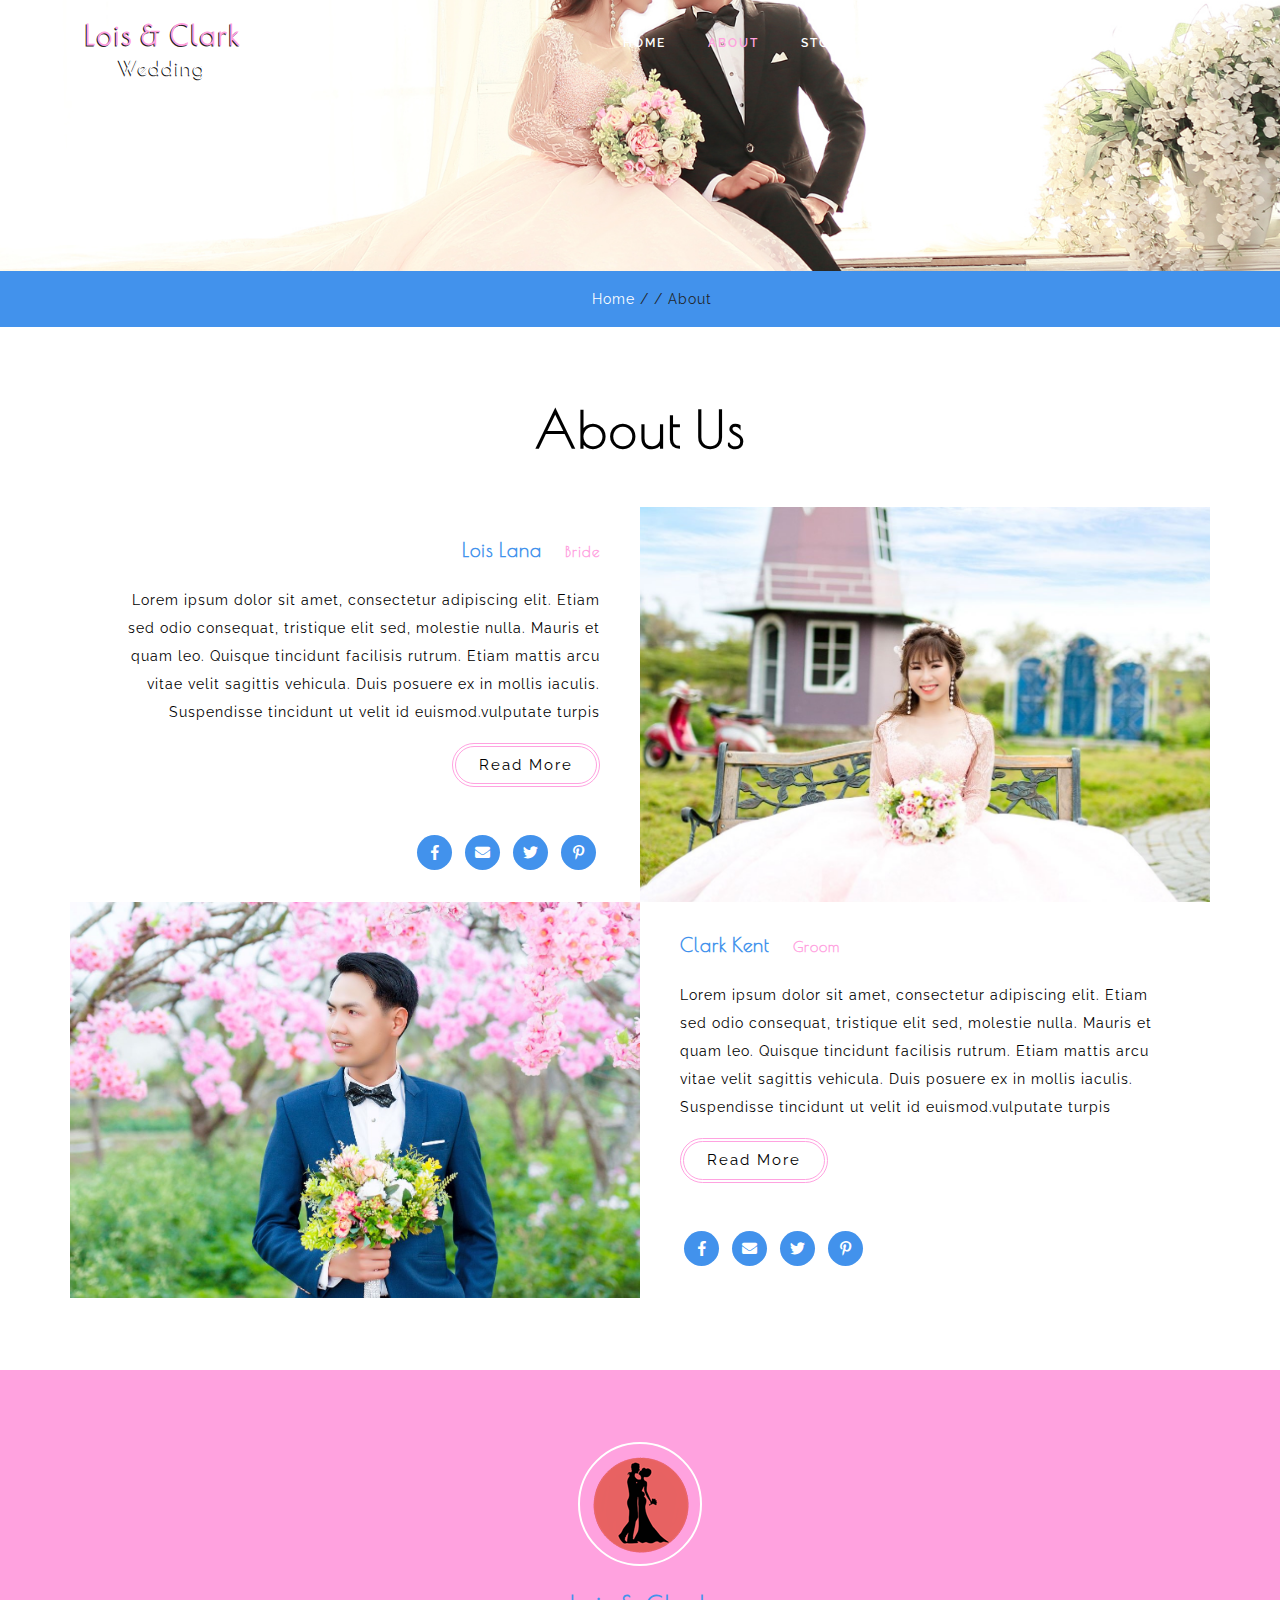
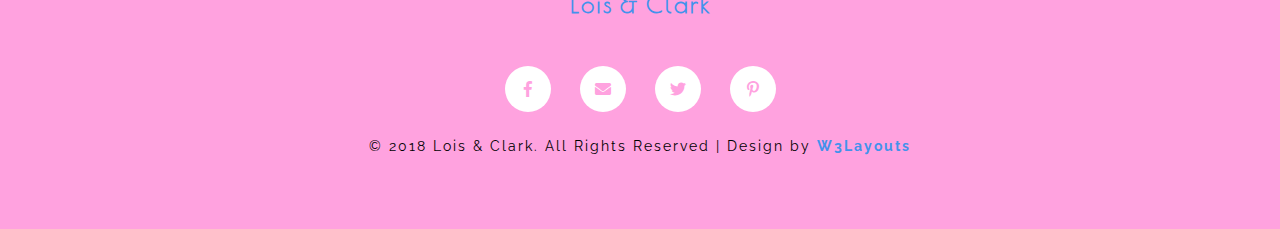
<file: about.html>
<!--A Design by W3layouts
  Author: W3layout
  Author URL: http://w3layouts.com
  License: Creative Commons Attribution 3.0 Unported
  License URL: http://creativecommons.org/licenses/by/3.0/
  -->
<!DOCTYPE html>
<html lang="zxx">
  <head>
    <title>Lois-Clark A Wedding Category Bootstrap Responsive WebSite Template| Home :: w3layouts</title>
    <!--meta tags -->
    <meta charset="UTF-8">
    <meta name="viewport" content="width=device-width, initial-scale=1">
    <meta name="keywords" content="Lois-Clark Responsive web template, Bootstrap Web Templates, Flat Web Templates, Android Compatible web template, 
      Smartphone Compatible web template, free webdesigns for Nokia, Samsung, LG, SonyEricsson, Motorola web design" />
    <script>
      addEventListener("load", function () {
      	setTimeout(hideURLbar, 0);
      }, false);
      
      function hideURLbar() {
      	window.scrollTo(0, 1);
      }
    </script>
    <!--//meta tags ends here-->
    <!--booststrap-->
    <link href="css/bootstrap.min.css" rel="stylesheet" type="text/css" media="all">
    <!--//booststrap end-->
    <!-- font-awesome icons -->
    <link href="css/fontawesome-all.min.css" rel="stylesheet" type="text/css" media="all">
    <!-- //font-awesome icons -->
    <!--stylesheets-->
    <link href="css/style.css" rel='stylesheet' type='text/css' media="all">
    <!--//stylesheets-->
    <link href="//fonts.googleapis.com/css?family=Poiret+One" rel="stylesheet">
    <link href="//fonts.googleapis.com/css?family=Tangerine:400,700" rel="stylesheet">
    <link href="//fonts.googleapis.com/css?family=Raleway:400,500,600" rel="stylesheet">
  </head>
  <body>
    <!--headder-->
    <div class="one-img" id="header">
      <div class="header-w3layouts">
        <div class="container">
          <!--//navigation section -->
          <nav class="navbar navbar-expand-lg navbar-light">
            <div class="hedder-up " >
              <h1><a class="navbar-brand" href="index.html">Lois & Clark <span> Wedding</span></a></h1>
            </div>
            <button class="navbar-toggler" type="button" data-toggle="collapse" data-target="#navbarSupportedContent" aria-controls="navbarSupportedContent" aria-expanded="false" aria-label="Toggle navigation">
            <span class="navbar-toggler-icon"></span>
            </button>
            <div class="collapse navbar-collapse justify-content-end" id="navbarSupportedContent">
              <ul class="navbar-nav ">
                <li class="nav-item ">
                  <a class="nav-link" href="index.html">Home <span class="sr-only">(current)</span></a>
                </li>
                <li class="nav-item active">
                  <a href="about.html" class="nav-link">About</a>
                </li>
                <li class="nav-item">
                  <a href="story.html" class="nav-link">Story</a>
                </li>
                <li class="nav-item">
                  <a href="gallery.html" class="nav-link">Gallery</a>
                </li>
                <li class="nav-item dropdown">
                  <a class="nav-link dropdown-toggle" href="#" id="navbarDropdown" role="button" data-toggle="dropdown" aria-haspopup="true" aria-expanded="false">
                  Pages
                  </a>
                  <div class="dropdown-menu" aria-labelledby="navbarDropdown">
                    <a class="nav-link " href="typography.html">Typography</a>
                    <a href="blog.html" class="nav-link">Blog</a>
                  </div>
                </li>
                <li class="nav-item">
                  <a href="contact.html" class="nav-link">Contact</a>
                </li>
              </ul>
            </div>
          </nav>
          <!--//navigation section -->
          <div class="clearfix"> </div>
        </div>
      </div>
    </div>
    <!-- //Navigation -->
    <!--//headder-->
    <!-- banner -->
    <div class="inner_page-banner one-img">
    </div>
    <!--//banner -->
    <!-- short -->
    <div class="using-border py-3">
      <div class="inner_breadcrumb  ml-4">
        <ul class="short_ls">
          <li>
            <a href="index.html">Home</a>
            <span>/ /</span>
          </li>
          <li>About</li>
        </ul>
      </div>
    </div>
    <!-- //short-->
    <!--about-->
    <section class="about-inner py-lg-4 py-md-3 py-sm-3 py-3">
      <div class="container py-lg-5 py-md-4 py-sm-4 py-3">
        <h3 class="title text-center mb-lg-5 mb-md-4 mb-sm-4 mb-3">About Us</h3>
        <div class="row">
          <div class="col-lg-6 col-md-6 groom-bride-grid text-right">
            <h4 class="mb-lg-4 mb-3">Lois Lana <span>Bride</span>
            </h4>
            <p class="groom-right">Lorem ipsum dolor sit amet, consectetur adipiscing elit. Etiam sed odio consequat, tristique elit sed, molestie nulla. 
              Mauris et quam leo. Quisque tincidunt facilisis rutrum. Etiam mattis arcu vitae velit sagittis vehicula. Duis posuere 
              ex in mollis iaculis. Suspendisse tincidunt ut velit id euismod.vulputate turpis 
            </p>
            <div class="outs_more-buttn">
              <a href="about.html">Read More</a>
            </div>
            <div class="social-media mt-lg-5 mt-md-4 mt-3">
              <ul>
                <li><a href="#"><span class="fab fa-facebook-f"></span></a></li>
                <li><a href="#"><span class="fas fa-envelope"></span></a></li>
                <li><a href="#"><span class="fab fa-twitter"></span></a></li>
                <li><a href="#"><span class="fab fa-pinterest-p"></span></a></li>
              </ul>
            </div>
          </div>
          <div class="col-lg-6 col-md-6 bride-image-w3layouts">
          </div>
        </div>
        <div class="row">
          <div class="col-lg-6 col-md-6 groom-image-w3layouts">
          </div>
          <div class="col-lg-6 col-md-6 groom-bride-grid">
            <h4 class="mb-lg-4 mb-3">Clark Kent <span>Groom</span>
            </h4>
            <p >Lorem ipsum dolor sit amet, consectetur adipiscing elit. Etiam sed odio consequat, tristique elit sed, molestie nulla. 
              Mauris et quam leo. Quisque tincidunt facilisis rutrum. Etiam mattis arcu vitae velit sagittis vehicula. Duis posuere 
              ex in mollis iaculis. Suspendisse tincidunt ut velit id euismod.vulputate turpis 
            </p>
            <div class="outs_more-buttn">
              <a href="about.html">Read More</a>
            </div>
            <div class="social-media mt-lg-5 mt-md-4 mt-3">
              <ul>
                <li><a href="#"><span class="fab fa-facebook-f"></span></a></li>
                <li><a href="#"><span class="fas fa-envelope"></span></a></li>
                <li><a href="#"><span class="fab fa-twitter"></span></a></li>
                <li><a href="#"><span class="fab fa-pinterest-p"></span></a></li>
              </ul>
            </div>
          </div>
        </div>
      </div>
    </section>
    <!-- footer -->
    <footer class="py-lg-4 py-md-3 py-sm-3 py-3">
      <div class="container py-lg-5 py-md-5 py-sm-4 py-3">
        <div class="groom-w3layouts-footer text-center">
          <img src="images/ff1.png" alt="" class="image-fluid">
        </div>
        <div class="bride-groom-names text-center mt-lg-4 mt-3">
          <h4><a href="index.html">Lois & Clark</a></h4>
        </div>
        <div class="icons-footer text-center mt-lg-5 mt-md-4 mt-3">
          <ul>
            <li><a href="#"><span class="fab fa-facebook-f"></span></a></li>
            <li><a href="#"><span class="fas fa-envelope"></span></a></li>
            <li><a href="#"><span class="fab fa-twitter"></span></a></li>
            <li><a href="#"><span class="fab fa-pinterest-p"></span></a></li>
          </ul>
        </div>
        <div class="copy-agile-right text-center pt-lg-4 pt-3">
          <p> 
            © 2018 Lois & Clark. All Rights Reserved | Design by <a href="http://www.W3Layouts.com" target="_blank">W3Layouts</a>
          </p>
        </div>
      </div>
    </footer>
    <!--//footer -->
    <!--js working-->
    <script src='js/jquery-2.2.3.min.js'></script>
    <!--//js working-->
    <!-- start-smoth-scrolling -->
    <script src="js/move-top.js"></script>
    <script src="js/easing.js"></script>
    <script>
      jQuery(document).ready(function ($) {
      	$(".scroll").click(function (event) {
      		event.preventDefault();
      		$('html,body').animate({
      			scrollTop: $(this.hash).offset().top
      		}, 900);
      	});
      });
    </script>
    <!-- start-smoth-scrolling -->
    <!-- here stars scrolling icon -->
    <script>
      $(document).ready(function () {
      
      	var defaults = {
      		containerID: 'toTop', // fading element id
      		containerHoverID: 'toTopHover', // fading element hover id
      		scrollSpeed: 1200,
      		easingType: 'linear'
      	};
      
      
      	$().UItoTop({
      		easingType: 'easeOutQuart'
      	});
      
      });
    </script>
    <!-- //here ends scrolling icon -->
    <!--bootstrap working-->
    <script src="js/bootstrap.min.js"></script>
    <!-- //bootstrap working-->
  </body>
</html>
</file>
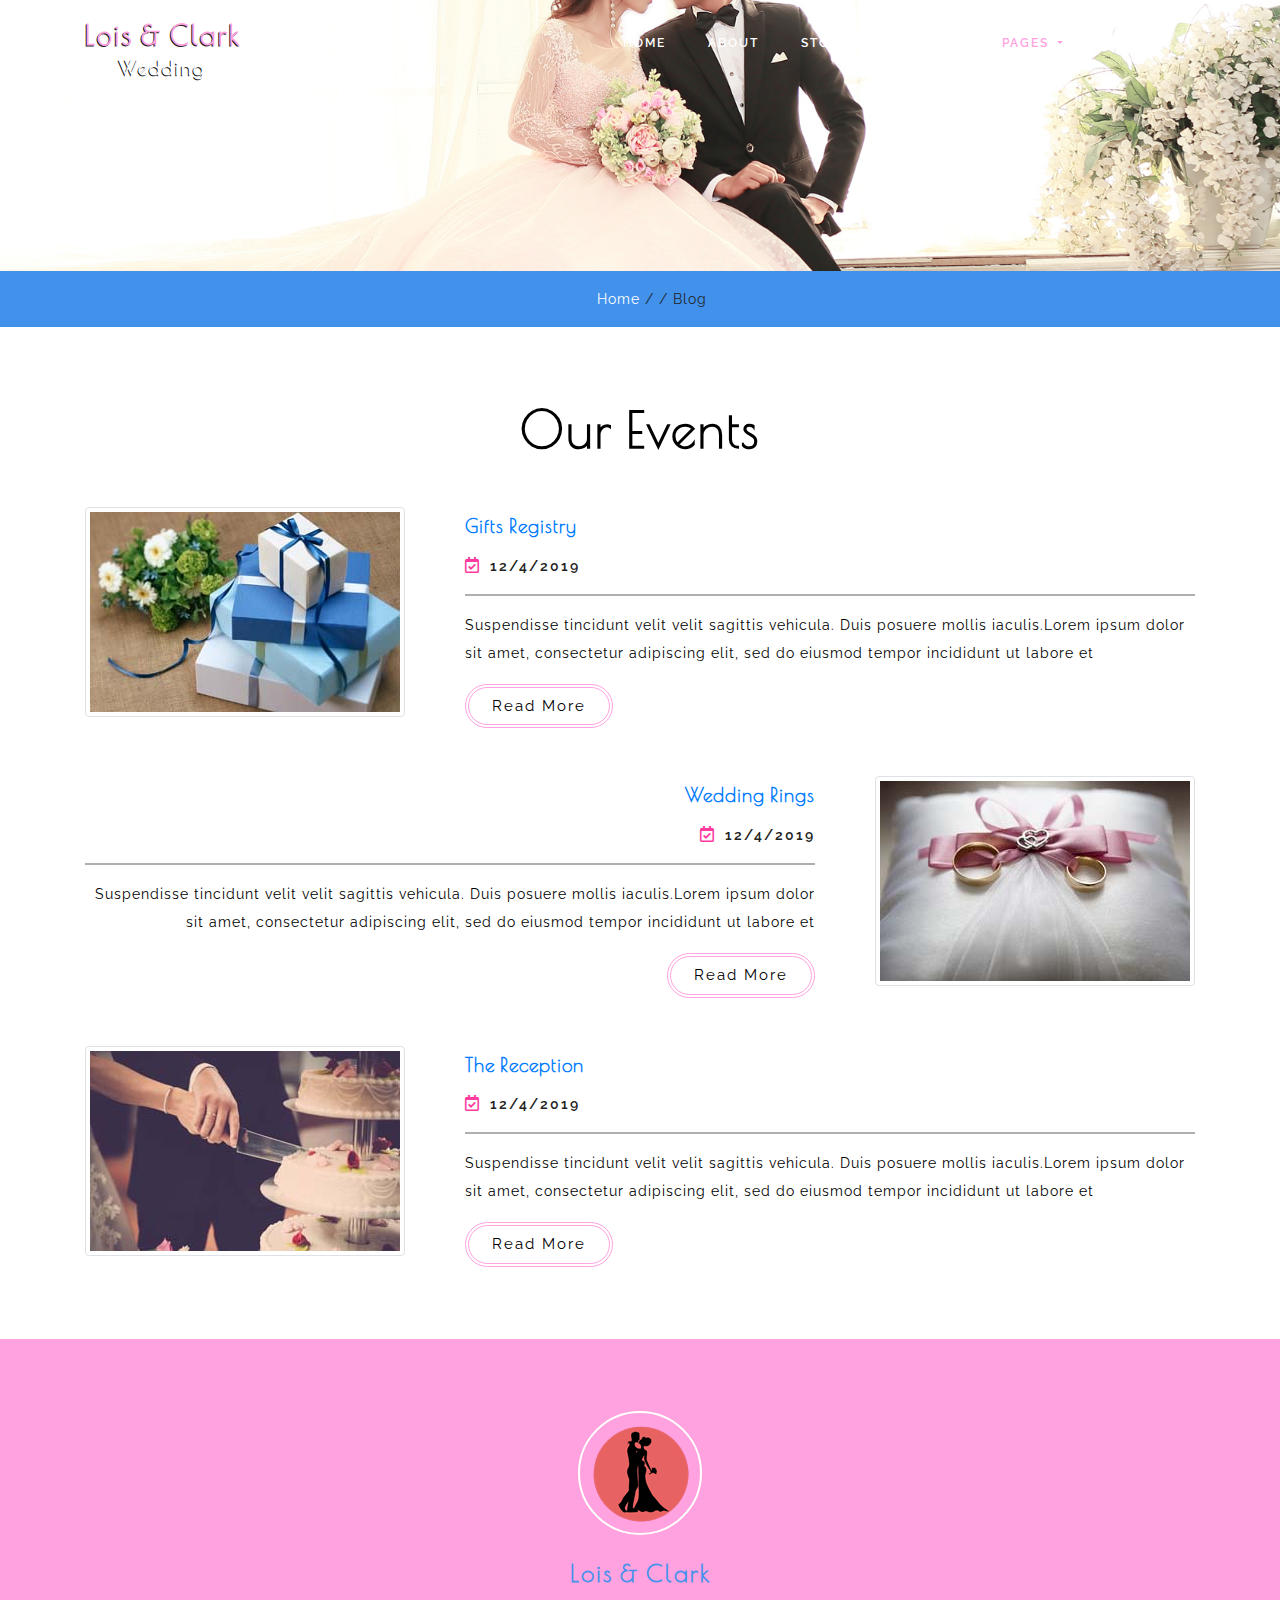
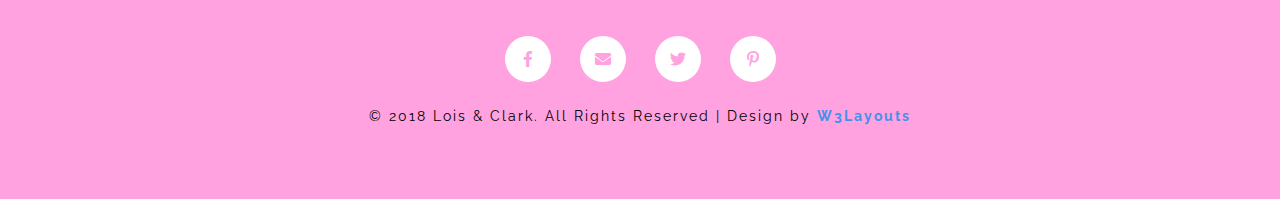
<file: blog.html>
<!--A Design by W3layouts
  Author: W3layout
  Author URL: http://w3layouts.com
  License: Creative Commons Attribution 3.0 Unported
  License URL: http://creativecommons.org/licenses/by/3.0/
  -->
<!DOCTYPE html>
<html lang="zxx">
  <head>
    <title>Lois-Clark A Wedding Category Bootstrap Responsive WebSite Template| Home :: w3layouts</title>
    <!--meta tags -->
    <meta charset="UTF-8">
    <meta name="viewport" content="width=device-width, initial-scale=1">
    <meta name="keywords" content="Lois-Clark Responsive web template, Bootstrap Web Templates, Flat Web Templates, Android Compatible web template, 
      Smartphone Compatible web template, free webdesigns for Nokia, Samsung, LG, SonyEricsson, Motorola web design" />
    <script>
      addEventListener("load", function () {
      	setTimeout(hideURLbar, 0);
      }, false);
      
      function hideURLbar() {
      	window.scrollTo(0, 1);
      }
    </script>
    <!--//meta tags ends here-->
    <!--booststrap-->
    <link href="css/bootstrap.min.css" rel="stylesheet" type="text/css" media="all">
    <!--//booststrap end-->
    <!-- font-awesome icons -->
    <link href="css/fontawesome-all.min.css" rel="stylesheet" type="text/css" media="all">
    <!-- //font-awesome icons -->
    <!--stylesheets-->
    <link href="css/style.css" rel='stylesheet' type='text/css' media="all">
    <!--//stylesheets-->
    <link href="//fonts.googleapis.com/css?family=Poiret+One" rel="stylesheet">
    <link href="//fonts.googleapis.com/css?family=Tangerine:400,700" rel="stylesheet">
    <link href="//fonts.googleapis.com/css?family=Raleway:400,500,600" rel="stylesheet">
  </head>
  <body>
    <!--headder-->
    <div class="one-img" id="header">
      <div class="header-w3layouts">
        <div class="container">
          <!--//navigation section -->
          <nav class="navbar navbar-expand-lg navbar-light">
            <div class="hedder-up " >
              <h1><a class="navbar-brand" href="index.html">Lois & Clark <span> Wedding</span></a></h1>
            </div>
            <button class="navbar-toggler" type="button" data-toggle="collapse" data-target="#navbarSupportedContent" aria-controls="navbarSupportedContent" aria-expanded="false" aria-label="Toggle navigation">
            <span class="navbar-toggler-icon"></span>
            </button>
            <div class="collapse navbar-collapse justify-content-end" id="navbarSupportedContent">
              <ul class="navbar-nav ">
                <li class="nav-item ">
                  <a class="nav-link" href="index.html">Home <span class="sr-only">(current)</span></a>
                </li>
                <li class="nav-item ">
                  <a href="about.html" class="nav-link">About</a>
                </li>
                <li class="nav-item">
                  <a href="story.html" class="nav-link">Story</a>
                </li>
                <li class="nav-item">
                  <a href="gallery.html" class="nav-link">Gallery</a>
                </li>
                <li class="nav-item dropdown active">
                  <a class="nav-link dropdown-toggle" href="#" id="navbarDropdown" role="button" data-toggle="dropdown" aria-haspopup="true" aria-expanded="false">
                  Pages
                  </a>
                  <div class="dropdown-menu" aria-labelledby="navbarDropdown">
                    <a class="nav-link " href="typography.html">Typography</a>
                    <a href="blog.html" class="nav-link">Blog</a>
                  </div>
                </li>
                <li class="nav-item">
                  <a href="contact.html" class="nav-link">Contact</a>
                </li>
              </ul>
            </div>
          </nav>
          <!--//navigation section -->
          <div class="clearfix"> </div>
        </div>
      </div>
    </div>
    <!-- //Navigation -->
    <!--//headder-->
    <!-- banner -->
    <div class="inner_page-banner one-img">
    </div>
    <!--//banner -->
    <!-- short -->
    <div class="using-border py-3">
      <div class="inner_breadcrumb  ml-4">
        <ul class="short_ls">
          <li>
            <a href="index.html">Home</a>
            <span>/ /</span>
          </li>
          <li>Blog</li>
        </ul>
      </div>
    </div>
    <!-- //short-->
    <!-- blog -->
    <section class="about-inner py-lg-4 py-md-3 py-sm-3 py-3">
      <div class="container py-lg-5 py-md-4 py-sm-4 py-3">
        <h3 class="title text-center mb-lg-5 mb-md-4 mb-sm-4 mb-3">Our Events</h3>
        <div class="row blog-bloged-about">
          <div class="col-lg-4 col-md-6 blog-wed-img">
            <img src="images/blog1.jpg" class="img-thumbnail" alt="">
          </div>
          <div class="col-lg-8 col-md-6 blog-wthree-info">
            <h4 class="mt-2"><a href="#">Gifts registry</a></h4>
            <div class="news-date my-3">
              <ul>
                <li><span class="far fa-calendar-check"></span><a href="#">12/4/2019</a></li>
              </ul>
            </div>
            <div class="line-w3ls-title">
              <!-- Just It is line -->
            </div>
            <div class="event-blog-agile">
              <p>Suspendisse tincidunt velit velit sagittis vehicula. Duis posuere  mollis iaculis.Lorem ipsum dolor sit amet, consectetur adipiscing elit, sed do eiusmod tempor incididunt ut labore et</p>
            </div>
            <div class="outs_more-buttn">
              <a href="index.html">Read More</a>
            </div>
          </div>
        </div>
        <div class="row blog-bloged-about my-lg-5 my-md-4 my-sm-4 my-3 text-right">
          <div class="col-lg-8 col-md-6 blog-wthree-info">
            <h4 class="mt-2"><a href="#">Wedding rings</a></h4>
            <div class="news-date my-3">
              <ul>
                <li><span class="far fa-calendar-check"></span><a href="#">12/4/2019</a></li>
              </ul>
            </div>
            <div class="line-w3ls-title ">
              <!-- Just It is line -->
            </div>
            <div class="event-blog-agile">
              <p>Suspendisse tincidunt velit velit sagittis vehicula. Duis posuere  mollis iaculis.Lorem ipsum dolor sit amet, consectetur adipiscing elit, sed do eiusmod tempor incididunt ut labore et</p>
            </div>
            <div class="outs_more-buttn">
              <a href="index.html">Read More</a>
            </div>
          </div>
          <div class="col-lg-4 col-md-6 blog-wed-img">
            <img src="images/blog2.jpg" class="img-thumbnail" alt="">
          </div>
        </div>
        <div class="row blog-bloged-about">
          <div class="col-lg-4 col-md-6 blog-wed-img">
            <img src="images/blog3.jpg" class="img-thumbnail" alt="">
          </div>
          <div class="col-lg-8 col-md-6 blog-wthree-info">
            <h4 class="mt-2"><a href="#">The reception</a></h4>
            <div class="news-date my-3">
              <ul>
                <li><span class="far fa-calendar-check"></span><a href="#">12/4/2019</a></li>
              </ul>
            </div>
            <div class="line-w3ls-title">
              <!-- Just It is line -->
            </div>
            <div class="event-blog-agile">
              <p>Suspendisse tincidunt velit velit sagittis vehicula. Duis posuere  mollis iaculis.Lorem ipsum dolor sit amet, consectetur adipiscing elit, sed do eiusmod tempor incididunt ut labore et</p>
            </div>
            <div class="outs_more-buttn">
              <a href="index.html">Read More</a>
            </div>
          </div>
        </div>
      </div>
    </section>
    <!-- //blog -->
    <!-- footer -->
    <footer class="py-lg-4 py-md-3 py-sm-3 py-3">
      <div class="container py-lg-5 py-md-5 py-sm-4 py-3">
        <div class="groom-w3layouts-footer text-center">
          <img src="images/ff1.png" alt="" class="image-fluid">
        </div>
        <div class="bride-groom-names text-center mt-lg-4 mt-3">
          <h4><a href="index.html">Lois & Clark</a></h4>
        </div>
        <div class="icons-footer text-center mt-lg-5 mt-md-4 mt-3">
          <ul>
            <li><a href="#"><span class="fab fa-facebook-f"></span></a></li>
            <li><a href="#"><span class="fas fa-envelope"></span></a></li>
            <li><a href="#"><span class="fab fa-twitter"></span></a></li>
            <li><a href="#"><span class="fab fa-pinterest-p"></span></a></li>
          </ul>
        </div>
        <div class="copy-agile-right text-center pt-lg-4 pt-3">
          <p> 
            © 2018 Lois & Clark. All Rights Reserved | Design by <a href="http://www.W3Layouts.com" target="_blank">W3Layouts</a>
          </p>
        </div>
      </div>
    </footer>
    <!--//footer -->
    <!--js working-->
    <script src='js/jquery-2.2.3.min.js'></script>
    <!--//js working-->
    <!-- start-smoth-scrolling -->
    <script src="js/move-top.js"></script>
    <script src="js/easing.js"></script>
    <script>
      jQuery(document).ready(function ($) {
      	$(".scroll").click(function (event) {
      		event.preventDefault();
      		$('html,body').animate({
      			scrollTop: $(this.hash).offset().top
      		}, 900);
      	});
      });
    </script>
    <!-- start-smoth-scrolling -->
    <!-- here stars scrolling icon -->
    <script>
      $(document).ready(function () {
      
      	var defaults = {
      		containerID: 'toTop', // fading element id
      		containerHoverID: 'toTopHover', // fading element hover id
      		scrollSpeed: 1200,
      		easingType: 'linear'
      	};
      
      
      	$().UItoTop({
      		easingType: 'easeOutQuart'
      	});
      
      });
    </script>
    <!-- //here ends scrolling icon -->
    <!--bootstrap working-->
    <script src="js/bootstrap.min.js"></script>
    <!-- //bootstrap working-->
  </body>
</html>
</file>
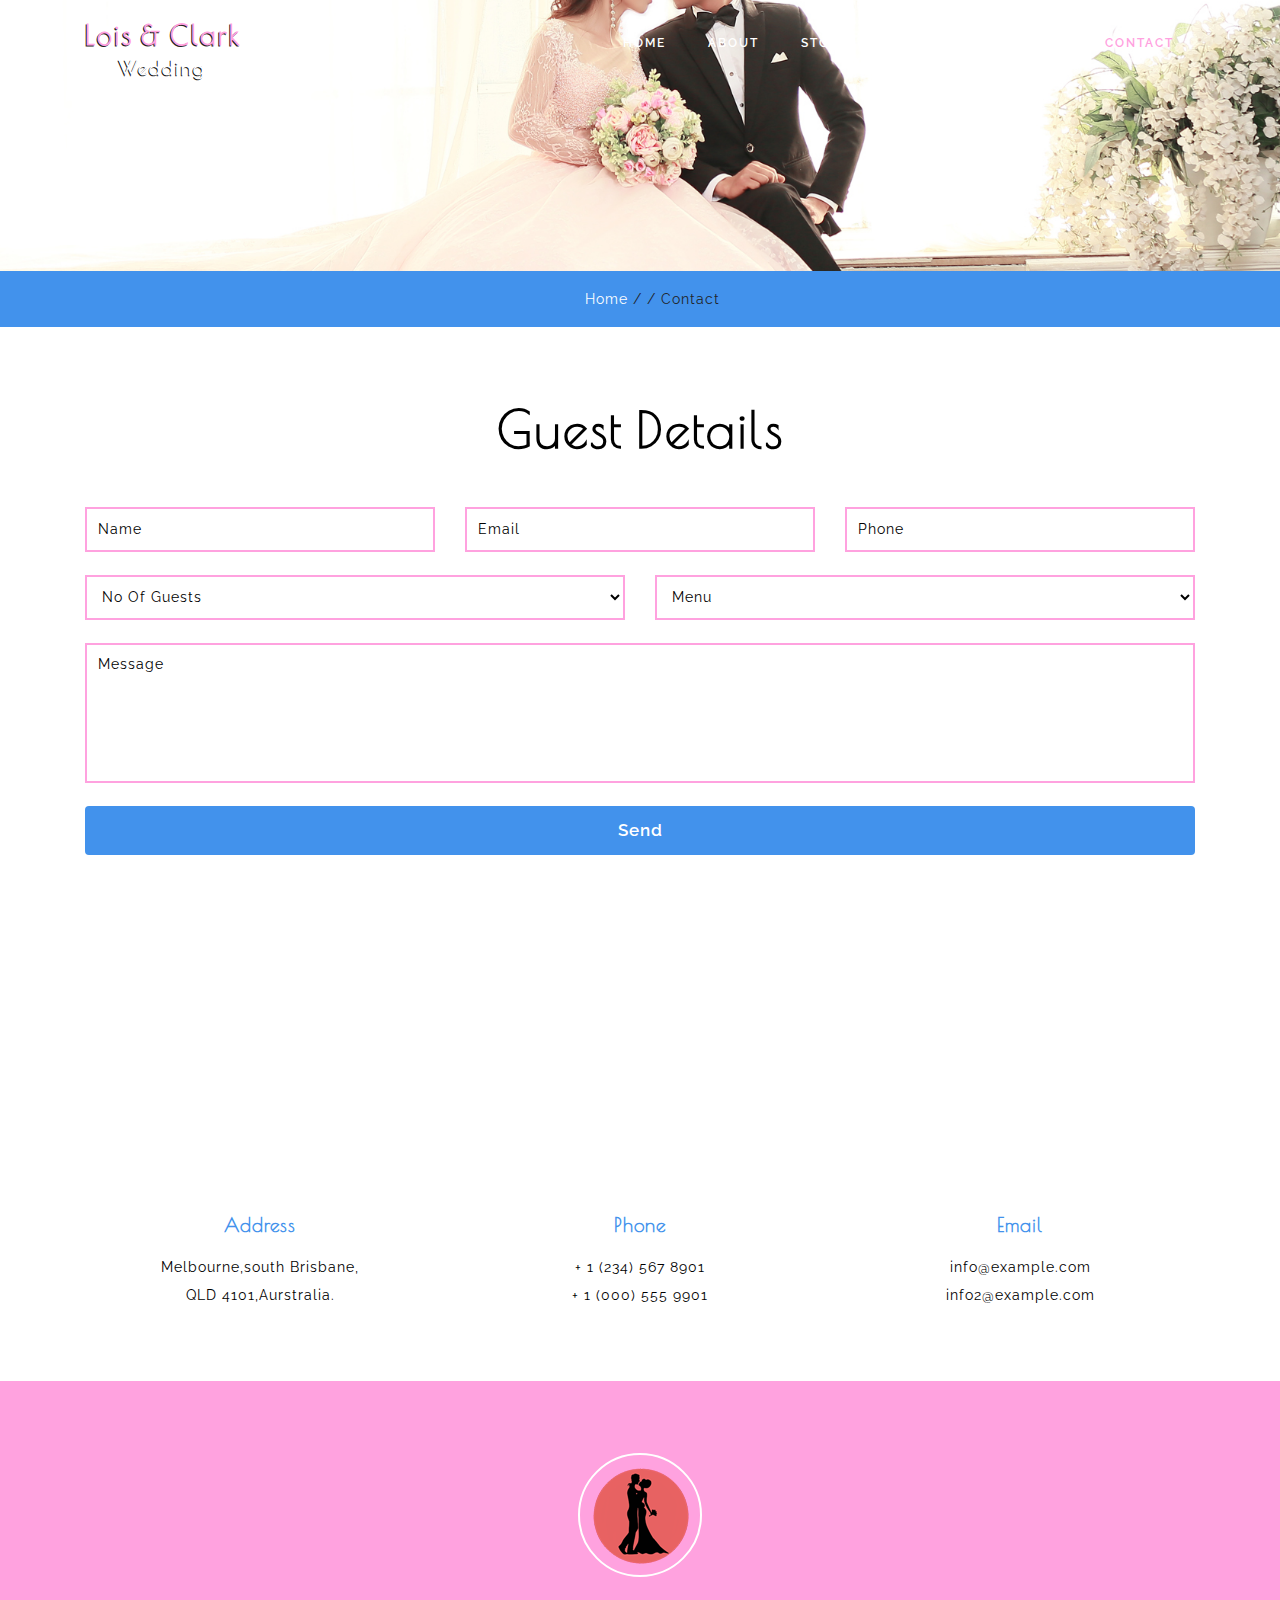
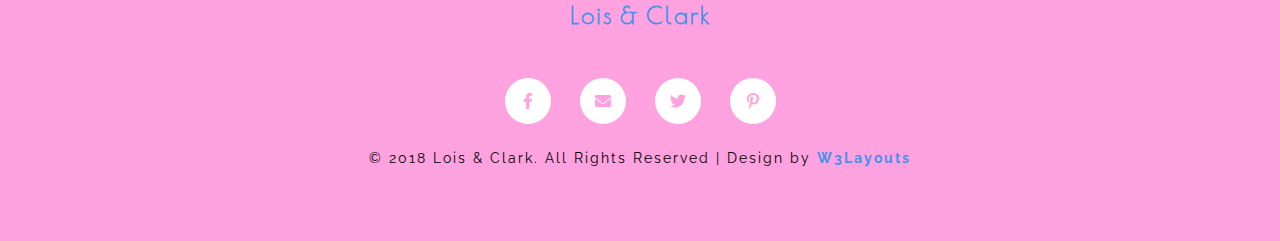
<file: contact.html>
<!--A Design by W3layouts
   Author: W3layout
   Author URL: http://w3layouts.com
   License: Creative Commons Attribution 3.0 Unported
   License URL: http://creativecommons.org/licenses/by/3.0/
   -->
<!DOCTYPE html>
<html lang="zxx">
   <head>
      <title>Lois-Clark A Wedding Category Bootstrap Responsive WebSite Template| Home :: w3layouts</title>
      <!--meta tags -->
      <meta charset="UTF-8">
      <meta name="viewport" content="width=device-width, initial-scale=1">
      <meta name="keywords" content="Lois-Clark Responsive web template, Bootstrap Web Templates, Flat Web Templates, Android Compatible web template, 
         Smartphone Compatible web template, free webdesigns for Nokia, Samsung, LG, SonyEricsson, Motorola web design" />
      <script>
         addEventListener("load", function () {
         	setTimeout(hideURLbar, 0);
         }, false);
         
         function hideURLbar() {
         	window.scrollTo(0, 1);
         }
      </script>
      <!--//meta tags ends here-->
      <!--booststrap-->
      <link href="css/bootstrap.min.css" rel="stylesheet" type="text/css" media="all">
      <!--//booststrap end-->
      <!-- font-awesome icons -->
      <link href="css/fontawesome-all.min.css" rel="stylesheet" type="text/css" media="all">
      <!-- //font-awesome icons -->
      <!--stylesheets-->
      <link href="css/style.css" rel='stylesheet' type='text/css' media="all">
      <!--//stylesheets-->
      <link href="//fonts.googleapis.com/css?family=Poiret+One" rel="stylesheet">
      <link href="//fonts.googleapis.com/css?family=Tangerine:400,700" rel="stylesheet">
      <link href="//fonts.googleapis.com/css?family=Raleway:400,500,600" rel="stylesheet">
   </head>
   <body>
      <!--headder-->
      <div class="one-img" id="header">
         <div class="header-w3layouts">
            <div class="container">
               <!--//navigation section -->
               <nav class="navbar navbar-expand-lg navbar-light">
                  <div class="hedder-up " >
                     <h1><a class="navbar-brand" href="index.html">Lois & Clark <span> Wedding</span></a></h1>
                  </div>
                  <button class="navbar-toggler" type="button" data-toggle="collapse" data-target="#navbarSupportedContent" aria-controls="navbarSupportedContent" aria-expanded="false" aria-label="Toggle navigation">
                  <span class="navbar-toggler-icon"></span>
                  </button>
                  <div class="collapse navbar-collapse justify-content-end" id="navbarSupportedContent">
                     <ul class="navbar-nav ">
                        <li class="nav-item ">
                           <a class="nav-link" href="index.html">Home <span class="sr-only">(current)</span></a>
                        </li>
                        <li class="nav-item ">
                           <a href="about.html" class="nav-link">About</a>
                        </li>
                        <li class="nav-item">
                           <a href="story.html" class="nav-link">Story</a>
                        </li>
                        <li class="nav-item">
                           <a href="gallery.html" class="nav-link">Gallery</a>
                        </li>
                        <li class="nav-item dropdown">
                           <a class="nav-link dropdown-toggle" href="#" id="navbarDropdown" role="button" data-toggle="dropdown" aria-haspopup="true" aria-expanded="false">
                           Pages
                           </a>
                           <div class="dropdown-menu" aria-labelledby="navbarDropdown">
                              <a class="nav-link " href="typography.html">Typography</a>
                              <a href="blog.html" class="nav-link">Blog</a>
                           </div>
                        </li>
                        <li class="nav-item active">
                           <a href="contact.html" class="nav-link">Contact</a>
                        </li>
                     </ul>
                  </div>
               </nav>
               <!--//navigation section -->
               <div class="clearfix"> </div>
            </div>
         </div>
      </div>
      <!-- //Navigation -->
      <!--//headder-->
      <!-- banner -->
      <div class="inner_page-banner one-img">
      </div>
      <!--//banner -->
      <!-- short -->
      <div class="using-border py-3">
         <div class="inner_breadcrumb  ml-4">
            <ul class="short_ls">
               <li>
                  <a href="index.html">Home</a>
                  <span>/ /</span>
               </li>
               <li>Contact</li>
            </ul>
         </div>
      </div>
      <!-- //short-->
      <!--contact -->
      <section class="contact py-lg-4 py-md-3 py-sm-3 py-3">
         <div class="container py-lg-5 py-md-4 py-sm-4 py-3">
            <h3 class="title text-center mb-lg-5 mb-md-4 mb-sm-4 mb-3">Guest Details</h3>
            <div class=" agile-info-para">
               <!--contact-map -->
               <form action="#" method="post">
                  <div class="row agile-wls-contact-mid">
                     <div class="col-lg-4 col-md-4">
                        <div class=" form-group contact-forms">
                           <input type="text" class="form-control" placeholder="Name" required="">
                        </div>
                     </div>
                     <div class="col-lg-4 col-md-4">
                        <div class="form-group contact-forms">
                           <input type="email" class="form-control" placeholder="Email" required="">
                        </div>
                     </div>
                     <div class="col-lg-4 col-md-4">
                        <div class="form-group contact-forms">
                           <input type="text" class="form-control" placeholder="Phone" required=""> 
                        </div>
                     </div>
                  </div>
                  <div class="row agile-wls-contact-mid">
                     <div class="col-lg-6 col-md-6 col-sm-6">
                        <div class="form-group contact-forms">
                           <select class="form-control">
                              <option>No Of Guests</option>
                              <option>2</option>
                              <option>3</option>
                              <option>4</option>
                              <option>5</option>
                              <option>More</option>
                           </select>
                        </div>
                     </div>
                     <div class="col-lg-6 col-md-6 col-sm-6">
                        <div class="form-group contact-forms">
                           <select class="form-control">
                              <option>Menu </option>
                              <option>Non-Vegetarian</option>
                              <option>Vegetarian</option>
                              <option>Drinks</option>
                              <option>Ice Creams</option>
                           </select>
                        </div>
                     </div>
                  </div>
                  <div class="form-group contact-forms">
                     <textarea class="form-control" placeholder="Message" rows="3" required=""></textarea>
                  </div>
                  <button type="submit" class="btn text-center sent-butnn">Send</button>
               </form>
            </div>
         </div>
      </section>
      <!--contact-form-->
      <!--//contact-map -->
      <div class="address_mail_footer_grids ">
         <iframe src="https://www.google.com/maps/embed?pb=!1m14!1m8!1m3!1d3539.812628729253!2d153.014155!3d-27.4750921!3m2!1i1024!2i768!4f13.1!3m3!1m2!1s0x6b915a0835840a2f%3A0xdd5e3f5c208dc0e1!2sMelbourne+St%2C+South+Brisbane+QLD+4101%2C+Australia!5e0!3m2!1sen!2sin!4v1492257477691"></iframe>
      </div>
      <!--contact-map -->
      <!--contact-Address -->
      <section class="py-lg-4 py-md-3 py-sm-3 py-3">
         <div class="container py-lg-5 py-md-4 py-sm-4 py-3">
            <div class="row text-center">
               <div class="col-lg-4 col-md-4 contact-form">
                  <div class=" contact-list-grid">
                     <h6 class="mb-3">Address
                     </h6>
                     <p>Melbourne,south Brisbane,<br>QLD 4101,Aurstralia.
                     </p>
                  </div>
               </div>
               <div class="col-lg-4 col-md-4 contact-form">
                  <div class=" contact-list-grid">
                     <h6 class="mb-3">Phone</h6>
                     <p>+ 1 (234) 567 8901</p>
                     <p>+ 1 (000) 555 9901</p>
                  </div>
               </div>
               <div class="col-lg-4 col-md-4 contact-form">
                  <div class=" contact-list-grid">
                     <h6 class="mb-3">Email</h6>
                     <p><a href="mailto:info@example.com">info@example.com</a></p>
                     <p><a href="mailto:info@example.com">info2@example.com</a></p>
                  </div>
               </div>
            </div>
         </div>
      </section>
      <!--//contact-Address -->
      <!-- footer -->
      <footer class="py-lg-4 py-md-3 py-sm-3 py-3">
         <div class="container py-lg-5 py-md-5 py-sm-4 py-3">
            <div class="groom-w3layouts-footer text-center">
               <img src="images/ff1.png" alt="" class="image-fluid">
            </div>
            <div class="bride-groom-names text-center mt-lg-4 mt-3">
               <h4><a href="index.html">Lois & Clark</a></h4>
            </div>
            <div class="icons-footer text-center mt-lg-5 mt-md-4 mt-3">
               <ul>
                  <li><a href="#"><span class="fab fa-facebook-f"></span></a></li>
                  <li><a href="#"><span class="fas fa-envelope"></span></a></li>
                  <li><a href="#"><span class="fab fa-twitter"></span></a></li>
                  <li><a href="#"><span class="fab fa-pinterest-p"></span></a></li>
               </ul>
            </div>
            <div class="copy-agile-right text-center pt-lg-4 pt-3">
               <p> 
                  © 2018 Lois & Clark. All Rights Reserved | Design by <a href="http://www.W3Layouts.com" target="_blank">W3Layouts</a>
               </p>
            </div>
         </div>
      </footer>
      <!--//footer -->
      <!--js working-->
      <script src='js/jquery-2.2.3.min.js'></script>
      <!--//js working-->
      <!-- start-smoth-scrolling -->
      <script src="js/move-top.js"></script>
      <script src="js/easing.js"></script>
      <script>
         jQuery(document).ready(function ($) {
         	$(".scroll").click(function (event) {
         		event.preventDefault();
         		$('html,body').animate({
         			scrollTop: $(this.hash).offset().top
         		}, 900);
         	});
         });
      </script>
      <!-- start-smoth-scrolling -->
      <!-- here stars scrolling icon -->
      <script>
         $(document).ready(function () {
         
         	var defaults = {
         		containerID: 'toTop', // fading element id
         		containerHoverID: 'toTopHover', // fading element hover id
         		scrollSpeed: 1200,
         		easingType: 'linear'
         	};
         
         
         	$().UItoTop({
         		easingType: 'easeOutQuart'
         	});
         
         });
      </script>
      <!-- //here ends scrolling icon -->
      <!--bootstrap working-->
      <script src="js/bootstrap.min.js"></script>
      <!-- //bootstrap working-->
   </body>
</html>
</file>
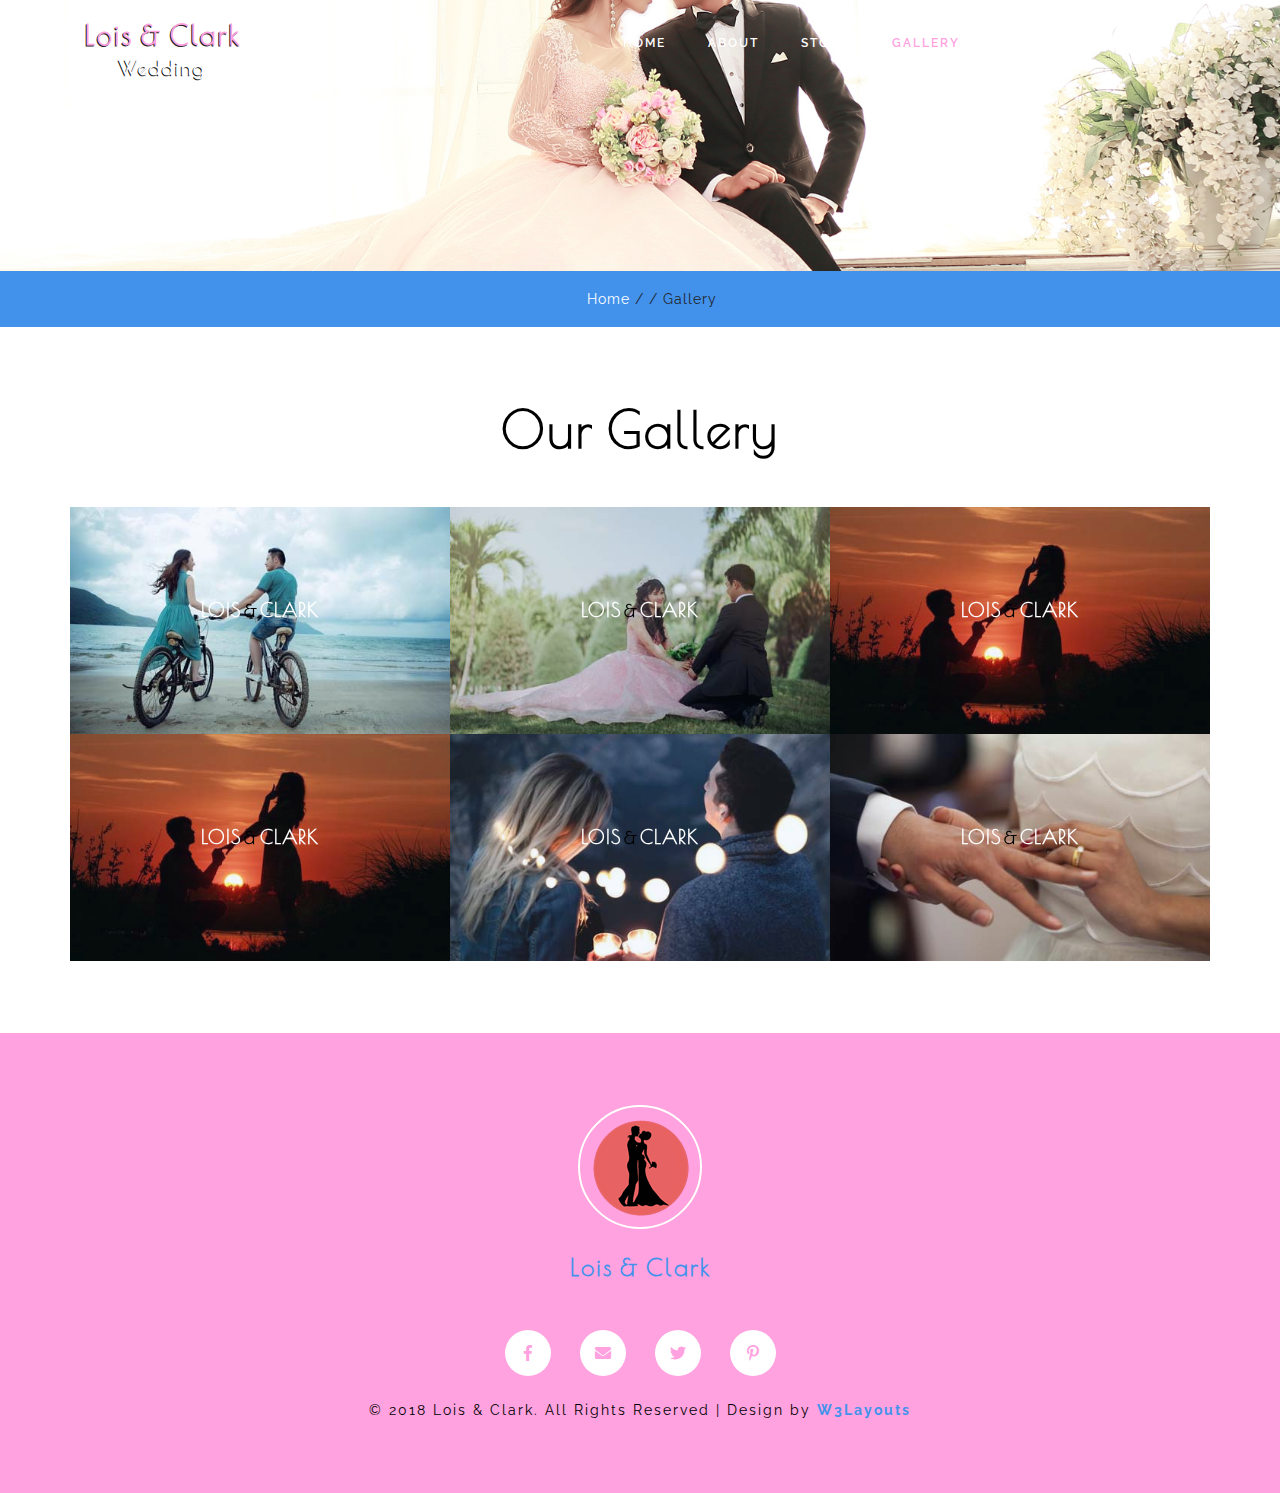
<file: gallery.html>
<!--A Design by W3layouts
   Author: W3layout
   Author URL: http://w3layouts.com
   License: Creative Commons Attribution 3.0 Unported
   License URL: http://creativecommons.org/licenses/by/3.0/
   -->
<!DOCTYPE html>
<html lang="zxx">
   <head>
      <title>Lois-Clark A Wedding Category Bootstrap Responsive WebSite Template| Home :: w3layouts</title>
      <!--meta tags -->
      <meta charset="UTF-8">
      <meta name="viewport" content="width=device-width, initial-scale=1">
      <meta name="keywords" content="Lois-Clark Responsive web template, Bootstrap Web Templates, Flat Web Templates, Android Compatible web template, 
         Smartphone Compatible web template, free webdesigns for Nokia, Samsung, LG, SonyEricsson, Motorola web design" />
      <script>
         addEventListener("load", function () {
         	setTimeout(hideURLbar, 0);
         }, false);
         
         function hideURLbar() {
         	window.scrollTo(0, 1);
         }
      </script>
      <!--//meta tags ends here-->
      <!--booststrap-->
      <link href="css/bootstrap.min.css" rel="stylesheet" type="text/css" media="all">
      <!--//booststrap end-->
      <!-- font-awesome icons -->
      <link href="css/fontawesome-all.min.css" rel="stylesheet" type="text/css" media="all">
      <!-- //font-awesome icons -->
      <!--gallery-->
      <link rel="stylesheet" href="css/lightbox.css">
      <!--//gallery-->
      <!--stylesheets-->
      <link href="css/style.css" rel='stylesheet' type='text/css' media="all">
      <!--//stylesheets-->
      <link href="//fonts.googleapis.com/css?family=Poiret+One" rel="stylesheet">
      <link href="//fonts.googleapis.com/css?family=Tangerine:400,700" rel="stylesheet">
      <link href="//fonts.googleapis.com/css?family=Raleway:400,500,600" rel="stylesheet">
   </head>
   <body>
      <!--headder-->
      <div class="one-img" id="header">
         <div class="header-w3layouts">
            <div class="container">
               <!--//navigation section -->
               <nav class="navbar navbar-expand-lg navbar-light">
                  <div class="hedder-up " >
                     <h1><a class="navbar-brand" href="index.html">Lois & Clark <span> Wedding</span></a></h1>
                  </div>
                  <button class="navbar-toggler" type="button" data-toggle="collapse" data-target="#navbarSupportedContent" aria-controls="navbarSupportedContent" aria-expanded="false" aria-label="Toggle navigation">
                  <span class="navbar-toggler-icon"></span>
                  </button>
                  <div class="collapse navbar-collapse justify-content-end" id="navbarSupportedContent">
                     <ul class="navbar-nav ">
                        <li class="nav-item ">
                           <a class="nav-link" href="index.html">Home <span class="sr-only">(current)</span></a>
                        </li>
                        <li class="nav-item ">
                           <a href="about.html" class="nav-link">About</a>
                        </li>
                        <li class="nav-item">
                           <a href="story.html" class="nav-link">Story</a>
                        </li>
                        <li class="nav-item active">
                           <a href="gallery.html" class="nav-link">Gallery</a>
                        </li>
                        <li class="nav-item dropdown">
                           <a class="nav-link dropdown-toggle" href="#" id="navbarDropdown" role="button" data-toggle="dropdown" aria-haspopup="true" aria-expanded="false">
                           Pages
                           </a>
                           <div class="dropdown-menu" aria-labelledby="navbarDropdown">
                              <a class="nav-link " href="typography.html">Typography</a>
                              <a href="blog.html" class="nav-link">Blog</a>
                           </div>
                        </li>
                        <li class="nav-item">
                           <a href="contact.html" class="nav-link">Contact</a>
                        </li>
                     </ul>
                  </div>
               </nav>
               <!--//navigation section -->
               <div class="clearfix"> </div>
            </div>
         </div>
      </div>
      <!-- //Navigation -->
      <!--//headder-->
      <!-- banner -->
      <div class="inner_page-banner one-img">
      </div>
      <!--//banner -->
      <!-- short -->
      <div class="using-border py-3">
         <div class="inner_breadcrumb  ml-4">
            <ul class="short_ls">
               <li>
                  <a href="index.html">Home</a>
                  <span>/ /</span>
               </li>
               <li>Gallery</li>
            </ul>
         </div>
      </div>
      <!-- //short-->
      <!--Gallery-->
      <section class="gallery py-lg-4 py-md-3 py-sm-3 py-3">
         <div class="container py-lg-5 py-md-4 py-sm-4 py-3">
            <h3 class="title text-center mb-lg-5 mb-md-4 mb-sm-4 mb-3">Our Gallery</h3>
            <div class="row grid gallery-info">
               <div class="col-lg-4 col-md-4 col-sm-4 gallery-grids p-0">
                  <figure class="effect-selena">
                     <img src="images/s2.jpg" alt="img15"/>
                     <figcaption>
                        <h6>Lois<span> & </span> Clark</h6>
                        <p>Wedding </p>
                        <a href="images/s2.jpg" class="gallery-box" data-lightbox="example-set" data-title="">
                        </a>
                     </figcaption>
                  </figure>
                  <figure class="effect-selena">
                     <img src="images/s3.jpg" alt="img15"/>
                     <figcaption>
                        <h6>Lois<span> & </span> Clark</h6>
                        <p>Wedding </p>
                        <a href="images/s3.jpg" class="gallery-box" data-lightbox="example-set" data-title="">
                        </a>
                     </figcaption>
                  </figure>
               </div>
               <div class="col-lg-4 col-md-4 col-sm-4 gallery-grids p-0">
                  <figure class="effect-selena">
                     <img src="images/gg.jpg" alt="img15"/>
                     <figcaption>
                        <h6>Lois<span> & </span> Clark</h6>
                        <p>Wedding </p>
                        <a href="images/gg.jpg" class="gallery-box" data-lightbox="example-set" data-title="">
                        </a>
                     </figcaption>
                  </figure>
                  <figure class="effect-selena">
                     <img src="images/s1.jpg" alt="img15"/>
                     <figcaption>
                        <h6>Lois<span> & </span> Clark</h6>
                        <p>Wedding </p>
                        <a href="images/s1.jpg" class="gallery-box" data-lightbox="example-set" data-title="">
                        </a>
                     </figcaption>
                  </figure>
               </div>
               <div class="col-lg-4 col-md-4 col-sm-4 gallery-grids p-0">
                  <figure class="effect-selena">
                     <img src="images/s3.jpg" alt="img15"/>
                     <figcaption>
                        <h6>Lois<span> & </span> Clark</h6>
                        <p>Wedding </p>
                        <a href="images/s3.jpg" class="gallery-box" data-lightbox="example-set" data-title="">
                        </a>
                     </figcaption>
                  </figure>
                  <figure class="effect-selena">
                     <img src="images/s4.jpg" alt="img15"/>
                     <figcaption>
                        <h6>Lois<span> & </span> Clark</h6>
                        <p>Wedding </p>
                        <a href="images/s4.jpg" class="gallery-box" data-lightbox="example-set" data-title="">
                        </a>
                     </figcaption>
                  </figure>
               </div>
            </div>
         </div>
      </section>
      <!--//Gallery-->
      <!-- footer -->
      <footer class="py-lg-4 py-md-3 py-sm-3 py-3">
         <div class="container py-lg-5 py-md-5 py-sm-4 py-3">
            <div class="groom-w3layouts-footer text-center">
               <img src="images/ff1.png" alt="" class="image-fluid">
            </div>
            <div class="bride-groom-names text-center mt-lg-4 mt-3">
               <h4><a href="index.html">Lois & Clark</a></h4>
            </div>
            <div class="icons-footer text-center mt-lg-5 mt-md-4 mt-3">
               <ul>
                  <li><a href="#"><span class="fab fa-facebook-f"></span></a></li>
                  <li><a href="#"><span class="fas fa-envelope"></span></a></li>
                  <li><a href="#"><span class="fab fa-twitter"></span></a></li>
                  <li><a href="#"><span class="fab fa-pinterest-p"></span></a></li>
               </ul>
            </div>
            <div class="copy-agile-right text-center pt-lg-4 pt-3">
               <p> 
                  © 2018 Lois & Clark. All Rights Reserved | Design by <a href="http://www.W3Layouts.com" target="_blank">W3Layouts</a>
               </p>
            </div>
         </div>
      </footer>
      <!--//footer -->
      <!--js working-->
      <script src='js/jquery-2.2.3.min.js'></script>
      <!--//js working-->
      <!-- gallery -->
      <script src="js/lightbox-plus-jquery.min.js"></script>
      <!-- //gallery -->
      <!-- start-smoth-scrolling -->
      <script src="js/move-top.js"></script>
      <script src="js/easing.js"></script>
      <script>
         jQuery(document).ready(function ($) {
         	$(".scroll").click(function (event) {
         		event.preventDefault();
         		$('html,body').animate({
         			scrollTop: $(this.hash).offset().top
         		}, 900);
         	});
         });
      </script>
      <!-- start-smoth-scrolling -->
      <!-- here stars scrolling icon -->
      <script>
         $(document).ready(function () {
         
         	var defaults = {
         		containerID: 'toTop', // fading element id
         		containerHoverID: 'toTopHover', // fading element hover id
         		scrollSpeed: 1200,
         		easingType: 'linear'
         	};
         
         
         	$().UItoTop({
         		easingType: 'easeOutQuart'
         	});
         
         });
      </script>
      <!-- //here ends scrolling icon -->
      <!--bootstrap working-->
      <script src="js/bootstrap.min.js"></script>
      <!-- //bootstrap working-->
   </body>
</html>
</file>
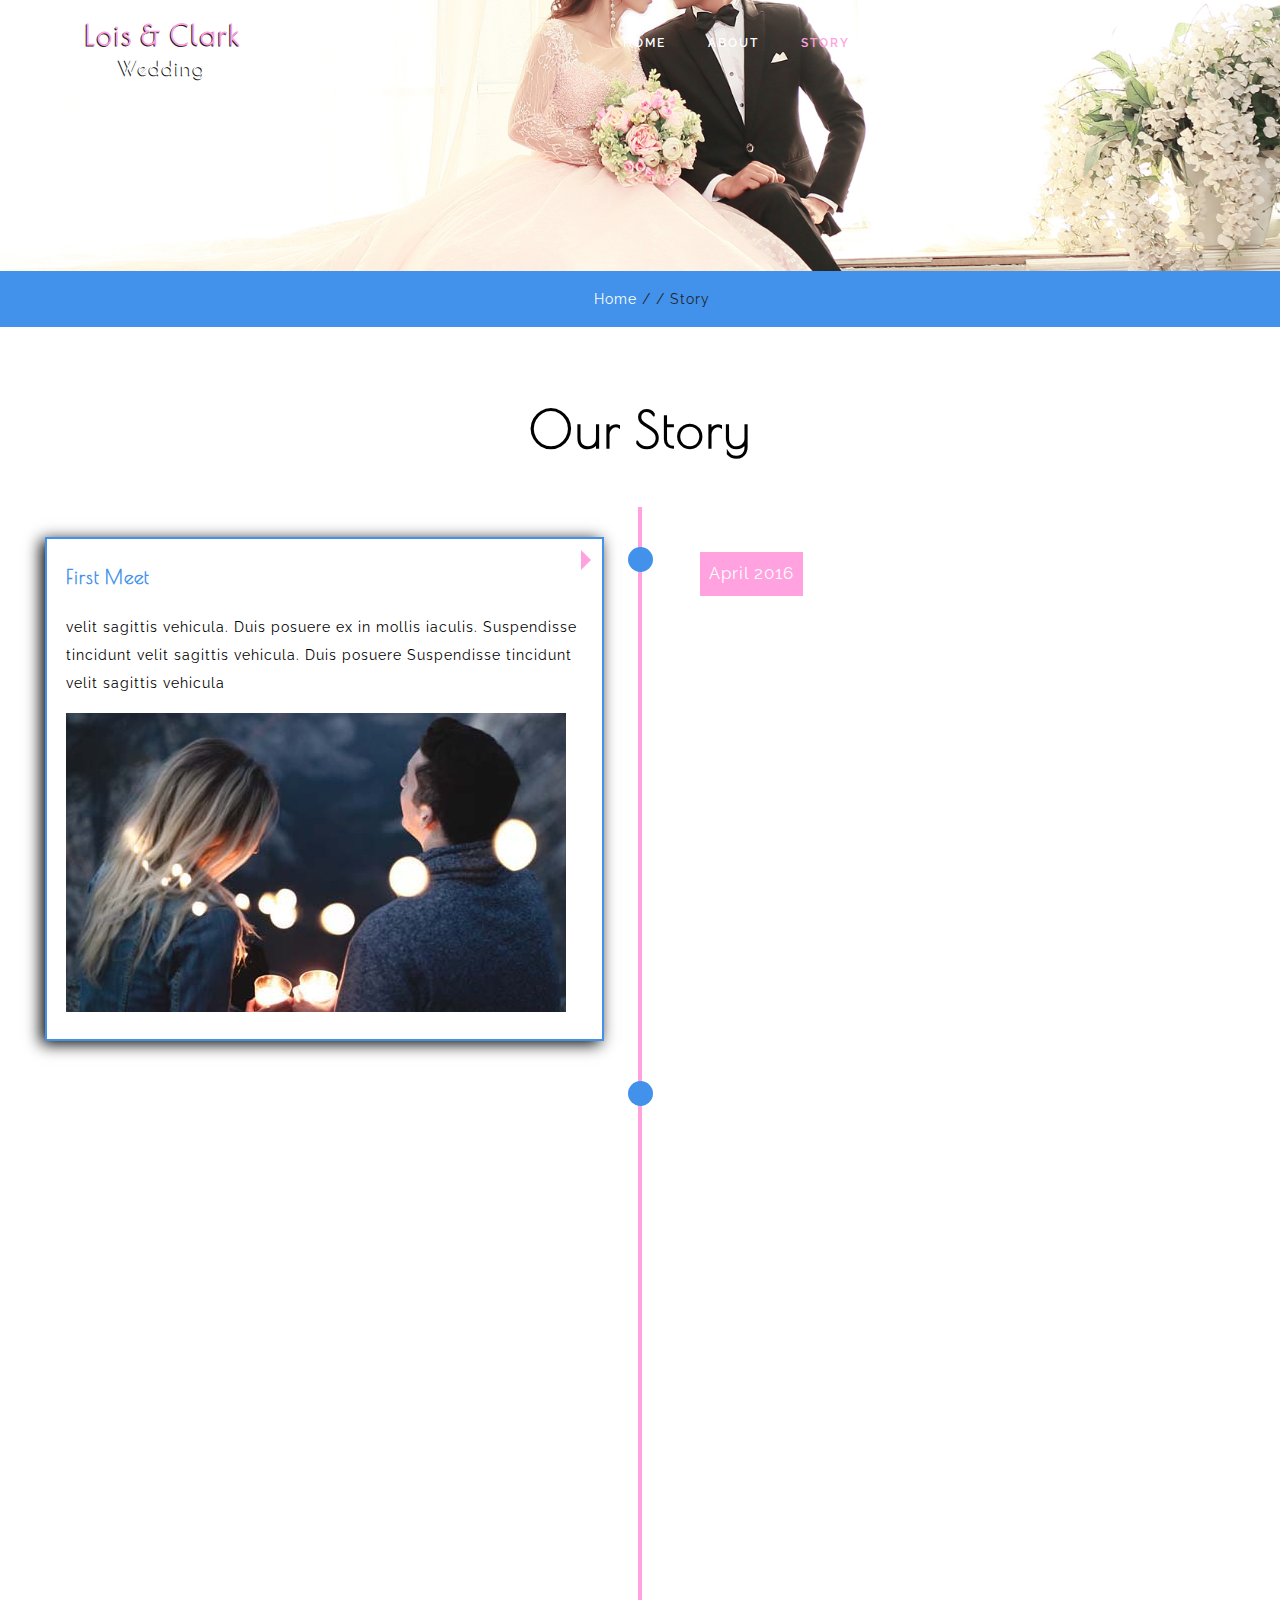
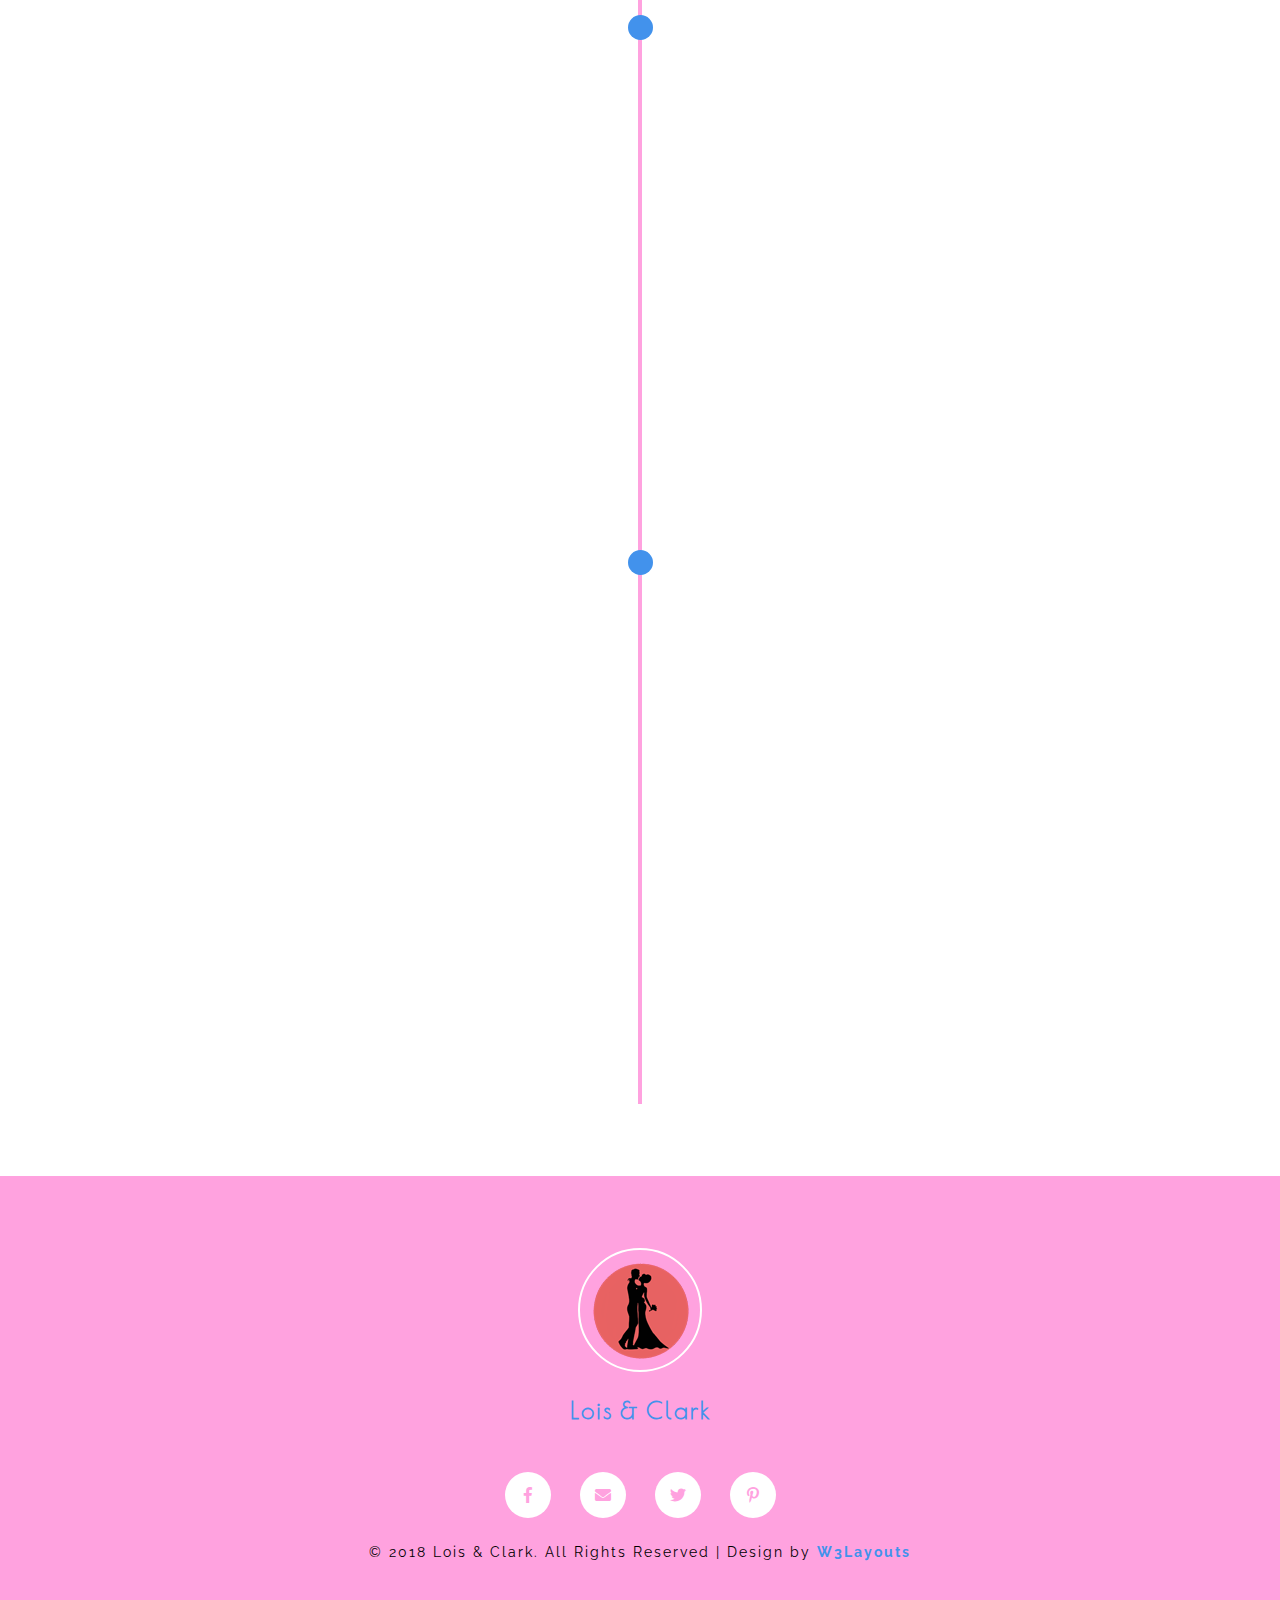
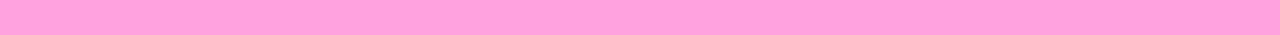
<file: story.html>
<!--A Design by W3layouts
   Author: W3layout
   Author URL: http://w3layouts.com
   License: Creative Commons Attribution 3.0 Unported
   License URL: http://creativecommons.org/licenses/by/3.0/
   -->
<!DOCTYPE html>
<html lang="vi">
   <head>
        <title>Lois-Clark A Wedding Category Bootstrap Responsive WebSite Template| Home :: w3layoutsc</title>
      <!--meta tags -->
      <meta charset="UTF-8">
      <meta name="viewport" content="width=device-width, initial-scale=1">
      <meta name="keywords" content="Lois-Clark Responsive web template, Bootstrap Web Templates, Flat Web Templates, Android Compatible web template,
         Smartphone Compatible web template, free webdesigns for Nokia, Samsung, LG, SonyEricsson, Motorola web design" />
      <script>
         addEventListener("load", function () {
         	setTimeout(hideURLbar, 0);
         }, false);

         function hideURLbar() {
         	window.scrollTo(0, 1);
         }
      </script>
      <!--//meta tags ends here-->
      <!--booststrap-->
      <link href="css/bootstrap.min.css" rel="stylesheet" type="text/css" media="all">
      <!--//booststrap end-->
      <!-- font-awesome icons -->
      <link href="css/fontawesome-all.min.css" rel="stylesheet" type="text/css" media="all">
      <!-- //font-awesome icons -->
      <!--stylesheets-->
      <link href="css/style.css" rel='stylesheet' type='text/css' media="all">
      <!--//stylesheets-->
	  <link href="//fonts.googleapis.com/css?family=Poiret+One" rel="stylesheet">
	  <link href="//fonts.googleapis.com/css?family=Tangerine:400,700" rel="stylesheet">
      <link href="//fonts.googleapis.com/css?family=Raleway:400,500,600" rel="stylesheet">
   </head>
   <body>
      <!--headder-->
      <div class="one-img" id="header">
<div class="header-w3layouts">
           		 <div class="container">
            <!--//navigation section -->
            <nav class="navbar navbar-expand-lg navbar-light">
               <div class="hedder-up " >
                  <h1><a class="navbar-brand" href="index.html">Lois & Clark <span> Wedding</span></a></h1>
               </div>
               <button class="navbar-toggler" type="button" data-toggle="collapse" data-target="#navbarSupportedContent" aria-controls="navbarSupportedContent" aria-expanded="false" aria-label="Toggle navigation">
               <span class="navbar-toggler-icon"></span>
               </button>
<div class="collapse navbar-collapse justify-content-end" id="navbarSupportedContent">
                  <ul class="navbar-nav ">
                     <li class="nav-item ">
                        <a class="nav-link" href="index.html">Home <span class="sr-only">(current)</span></a>
                     </li>
                     <li class="nav-item ">
                        <a href="about.html" class="nav-link">About</a>
                     </li>
                     <li class="nav-item active">
                        <a href="story.html" class="nav-link">Story</a>
                     </li>
					   <li class="nav-item">
                        <a href="gallery.html" class="nav-link">Gallery</a>
                     </li>
                     <li class="nav-item dropdown">
                        <a class="nav-link dropdown-toggle" href="#" id="navbarDropdown" role="button" data-toggle="dropdown" aria-haspopup="true" aria-expanded="false">
                        Pages
                        </a>
                        <div class="dropdown-menu" aria-labelledby="navbarDropdown">
                           <a class="nav-link " href="typography.html">Typography</a>
						    <a href="blog.html" class="nav-link">Blog</a>
                        </div>
                     </li>
                     <li class="nav-item">
                        <a href="contact.html" class="nav-link">Contact</a>
                     </li>
                  </ul>
               </div>
            </nav>
            <!--//navigation section -->
            <div class="clearfix"> </div>
         </div>
		  </div>
		   </div>
      <!-- //Navigation -->
      <!--//headder-->
      <!-- banner -->
      <div class="inner_page-banner">
      </div>
      <!--//banner -->
      <!-- short -->
      <div class="using-border py-3">
         <div class="inner_breadcrumb  ml-4">
            <ul class="short_ls">
               <li>
                  <a href="index.html">Home</a>
                  <span>/ /</span>
               </li>
               <li>Story</li>
            </ul>
         </div>
      </div>
      <!-- //short-->
      <!--about -->
      <section class="about py-lg-4 py-md-3 py-sm-3 py-3" id="about">
         <div class="container-fluid py-lg-5 py-md-5 py-sm-4 py-4">
            <h3 class="title text-center mb-lg-5 mb-md-4 mb-sm-4 mb-3">Our Story</h3>
<div id="vt6">
    <div class="meet-hostory-us" data-vtdate="April 2016">
	<div class="time-agile-title mb-lg-4 mb-3">
        <h3 >First Meet</h3>
		</div>
                           <p>velit sagittis vehicula. Duis posuere
                              ex in mollis iaculis. Suspendisse tincidunt
                              velit sagittis vehicula. Duis posuere
                              Suspendisse tincidunt
                              velit sagittis vehicula
                           </p>
						   <div class="mt-3 story-img">
						   <img src="images/s1.jpg" alt="" class="image-fluid">
						   </div>
    </div>
    <div  class="meet-hostory-us" data-vtdate="October 2016">
		<div class="time-agile-title mb-lg-4 mb-3">
        <h3 >First Date</h3>
		</div>
                            <p>velit sagittis vehicula. Duis posuere
                              ex in mollis iaculis. Suspendisse tincidunt
                              velit sagittis vehicula. Duis posuere
                              Suspendisse tincidunt
                              velit sagittis vehicula
                           </p>
						   <div class="mt-3 story-img">
						   <img src="images/s2.jpg" alt="" class="image-fluid">
						   </div>
    </div>
    <div  class="meet-hostory-us" data-vtdate="January 2017">
		<div class="time-agile-title mb-lg-4 mb-3">
        <h3 >Proposal</h3>
		</div>
                            <p>velit sagittis vehicula. Duis posuere
                              ex in mollis iaculis. Suspendisse tincidunt
                              velit sagittis vehicula. Duis posuere
                              Suspendisse tincidunt
                              velit sagittis vehicula
                           </p>
						   <div class="mt-3 story-img">
						   <img src="images/s3.jpg" alt="" class="image-fluid">

    </div>
	</div>
    <div  class="meet-hostory-us" data-vtdate="September 2019">
		<div class="time-agile-title mb-lg-4 mb-3">
        <h3 >Enagagment</h3>
		</div>
                            <p>velit sagittis vehicula. Duis posuere
                              ex in mollis iaculis. Suspendisse tincidunt
                              velit sagittis vehicula. Duis posuere
                              Suspendisse tincidunt
                              velit sagittis vehicula
                           </p>
						   <div class="mt-3 story-img">
						   <img src="images/s4.jpg" alt="" class="image-fluid">
						   </div>
						   </div>
</div>
<!-- End vt6 -->

			</div>
			</section>
			<!-- footer -->
<footer class="py-lg-4 py-md-3 py-sm-3 py-3">
<div class="container py-lg-5 py-md-5 py-sm-4 py-3">
<div class="groom-w3layouts-footer text-center">
 <img src="images/ff1.png" alt="" class="image-fluid">
</div>
<div class="bride-groom-names text-center mt-lg-4 mt-3">
<h4><a href="index.html">Lois & Clark</a></h4>
</div>
			        <div class="icons-footer text-center mt-lg-5 mt-md-4 mt-3">
                     <ul>
                        <li><a href="#"><span class="fab fa-facebook-f"></span></a></li>
                        <li><a href="#"><span class="fas fa-envelope"></span></a></li>
                        <li><a href="#"><span class="fab fa-twitter"></span></a></li>
                        <li><a href="#"><span class="fab fa-pinterest-p"></span></a></li>
                     </ul>
                  </div>
<div class="copy-agile-right text-center pt-lg-4 pt-3">
            <p>
               © 2018 Lois & Clark. All Rights Reserved | Design by <a href="http://www.W3Layouts.com" target="_blank">W3Layouts</a>
            </p>

         </div>
</div>
</footer>
			<!--//footer -->
      <!--js working-->
      <script src='js/jquery-2.2.3.min.js'></script>
      <!--//js working-->
<script src="js/vertical-timeline.js"></script>
<script>
    $('#vt6').verticalTimeline({
        animate: 'slide'
    });
</script>
      <!-- start-smoth-scrolling -->
      <script src="js/move-top.js"></script>
      <script src="js/easing.js"></script>
      <script>
         jQuery(document).ready(function ($) {
         	$(".scroll").click(function (event) {
         		event.preventDefault();
         		$('html,body').animate({
         			scrollTop: $(this.hash).offset().top
         		}, 900);
         	});
         });
      </script>
      <!-- start-smoth-scrolling -->
      <!-- here stars scrolling icon -->
      <script>
         $(document).ready(function () {

         	var defaults = {
         		containerID: 'toTop', // fading element id
         		containerHoverID: 'toTopHover', // fading element hover id
         		scrollSpeed: 1200,
         		easingType: 'linear'
         	};


         	$().UItoTop({
         		easingType: 'easeOutQuart'
         	});

         });
      </script>
      <!-- //here ends scrolling icon -->
      <!--bootstrap working-->
      <script src="js/bootstrap.min.js"></script>
      <!-- //bootstrap working-->
   </body>
</html>
</file>
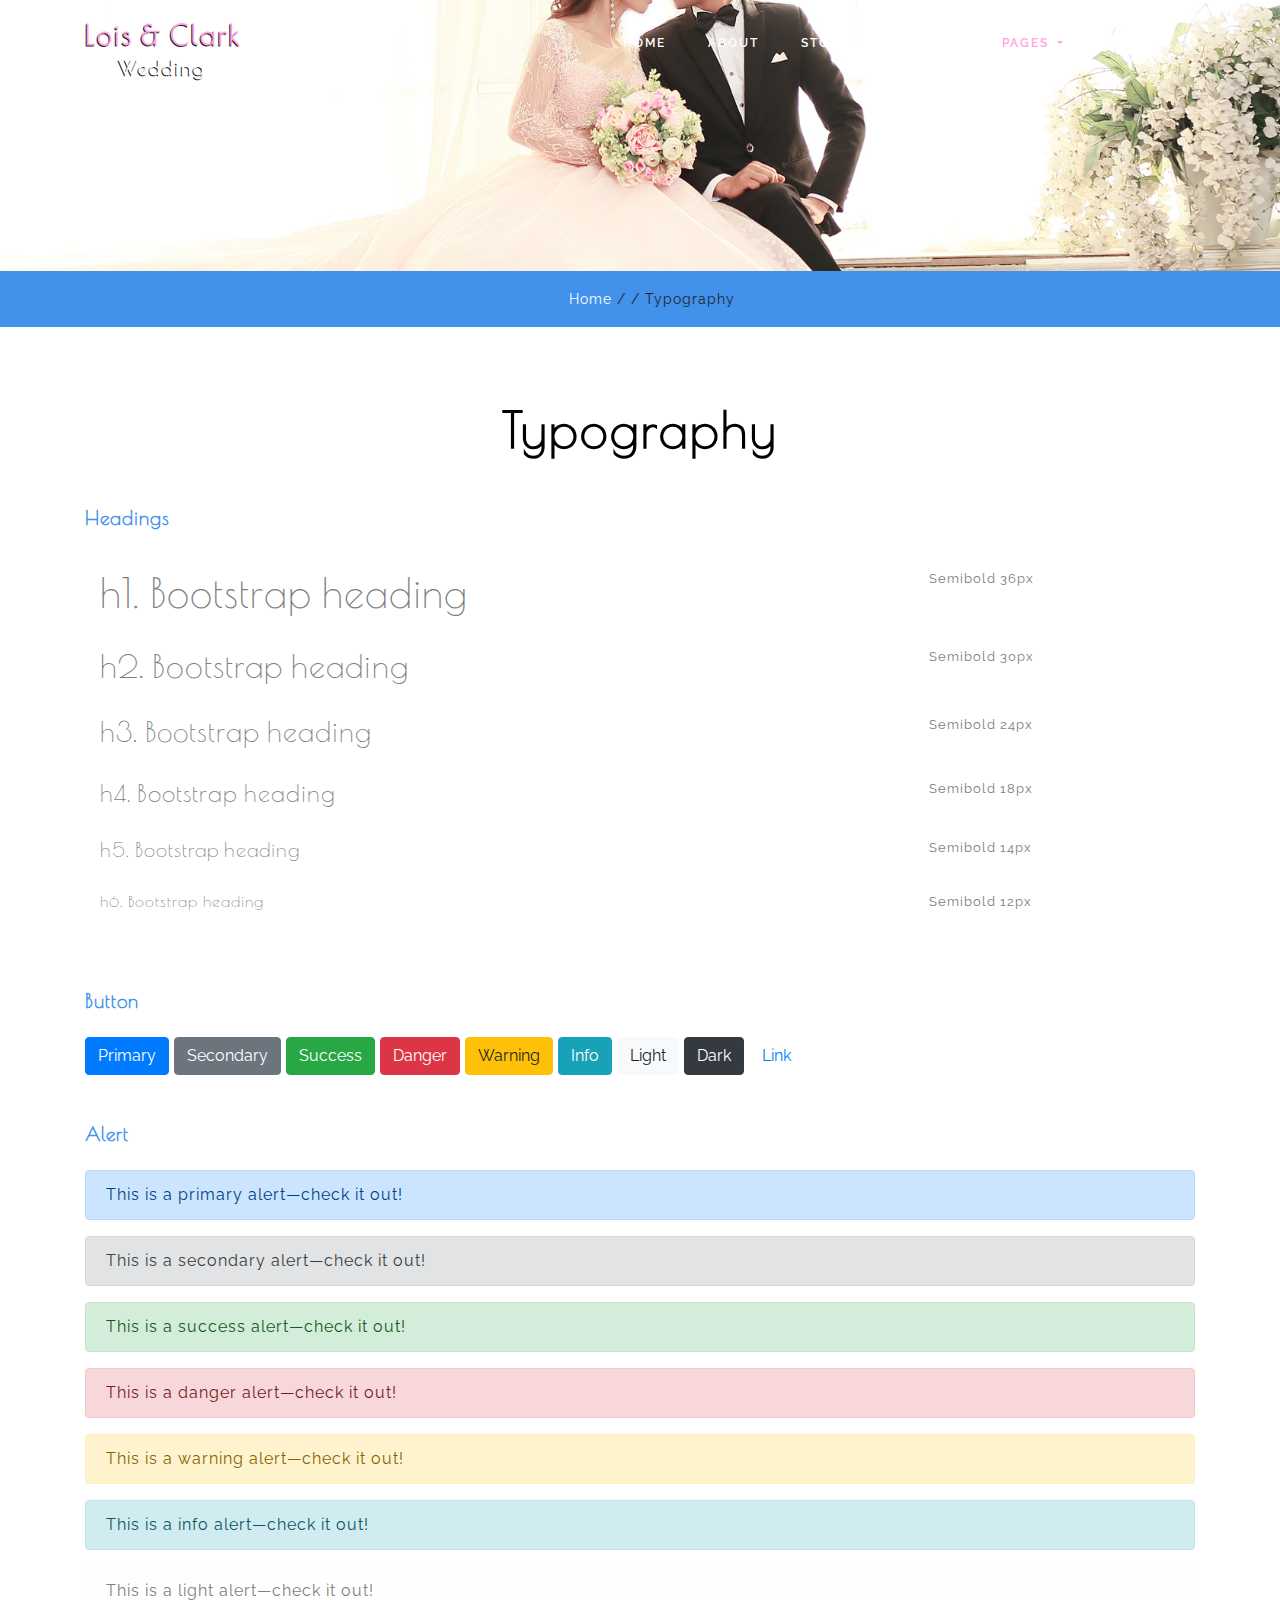
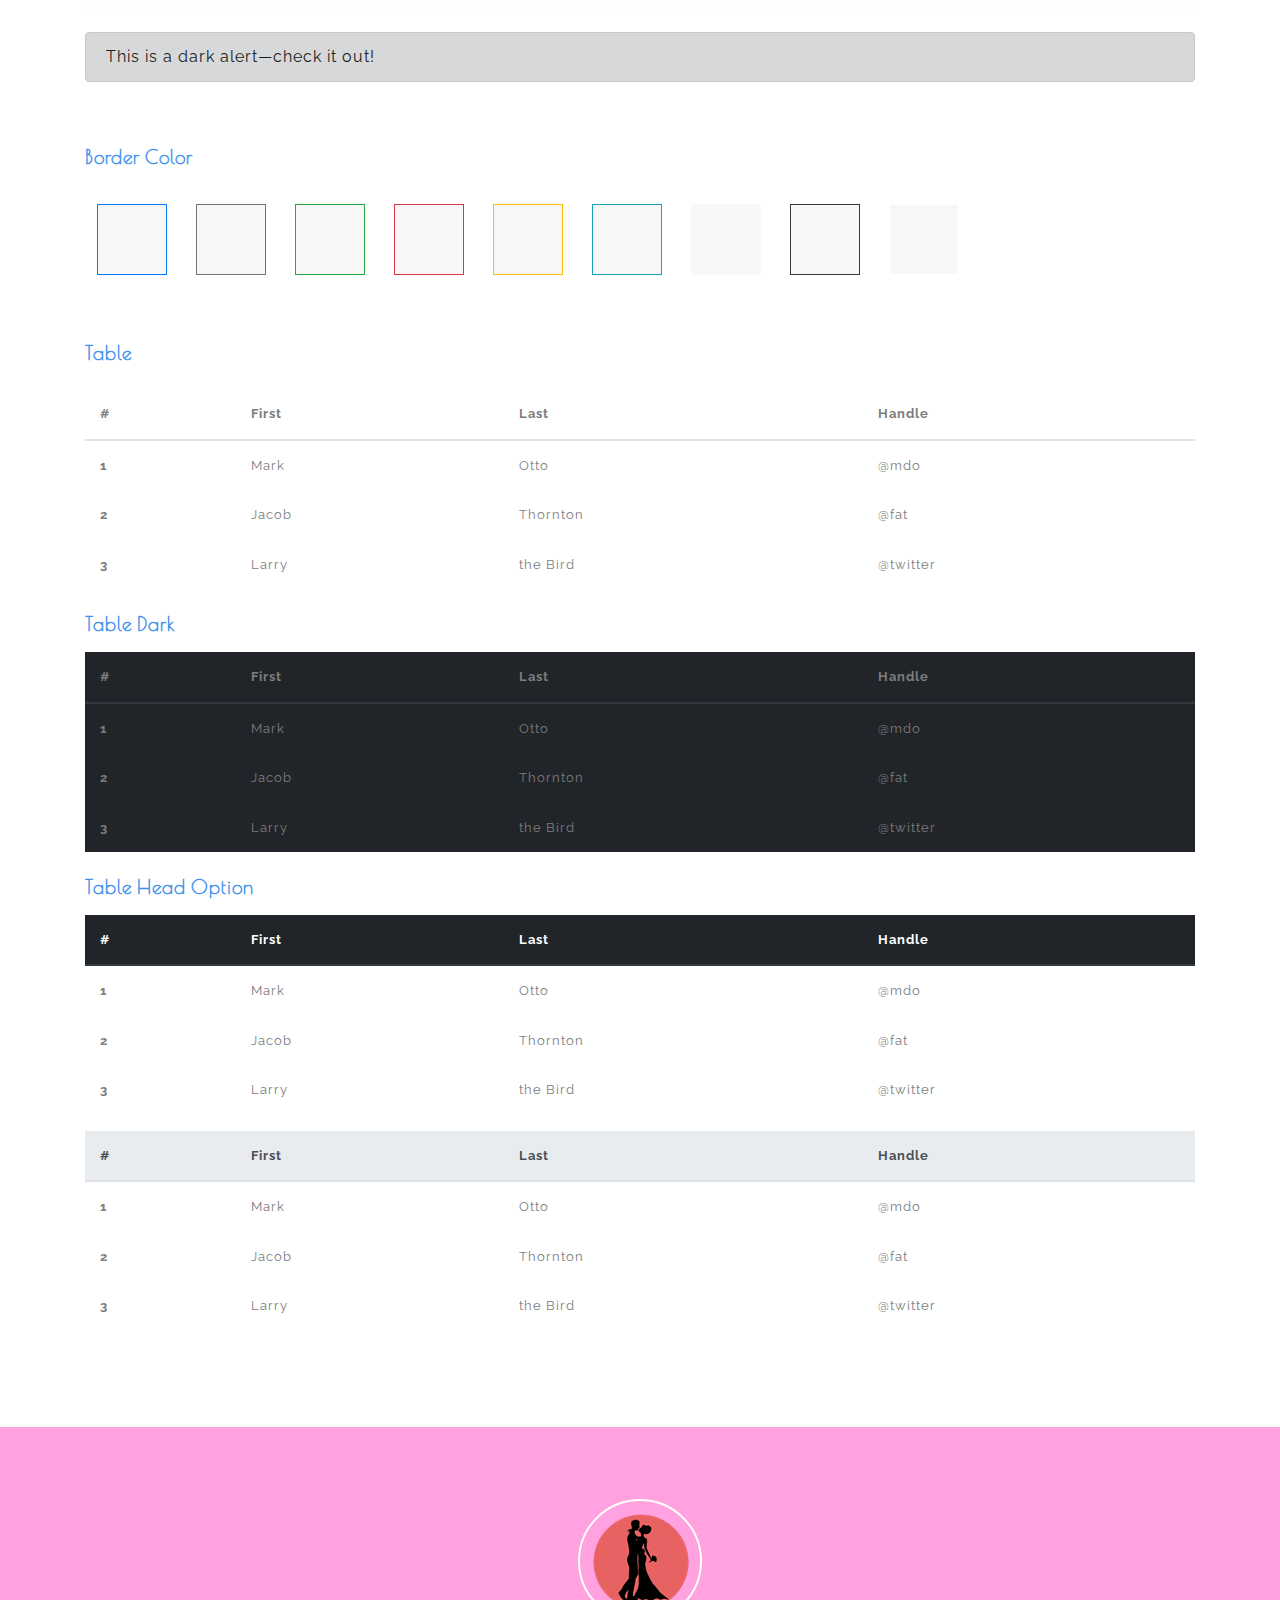
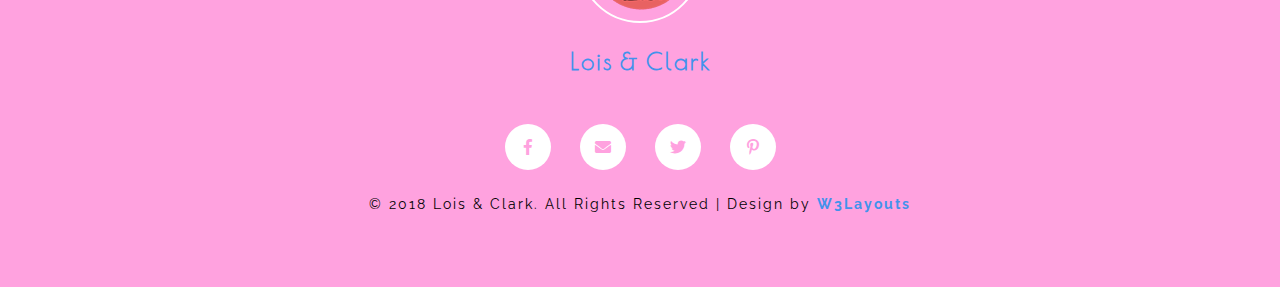
<file: typography.html>
<!--A Design by W3layouts
  Author: W3layout
  Author URL: http://w3layouts.com
  License: Creative Commons Attribution 3.0 Unported
  License URL: http://creativecommons.org/licenses/by/3.0/
  -->
<!DOCTYPE html>
<html lang="zxx">
  <head>
    <title>Lois-Clark A Wedding Category Bootstrap Responsive WebSite Template| Home :: w3layouts</title>
    <!--meta tags -->
    <meta charset="UTF-8">
    <meta name="viewport" content="width=device-width, initial-scale=1">
    <meta name="keywords" content="Lois-Clark Responsive web template, Bootstrap Web Templates, Flat Web Templates, Android Compatible web template, 
      Smartphone Compatible web template, free webdesigns for Nokia, Samsung, LG, SonyEricsson, Motorola web design" />
    <script>
      addEventListener("load", function () {
      	setTimeout(hideURLbar, 0);
      }, false);
      
      function hideURLbar() {
      	window.scrollTo(0, 1);
      }
    </script>
    <!--//meta tags ends here-->
    <!--booststrap-->
    <link href="css/bootstrap.min.css" rel="stylesheet" type="text/css" media="all">
    <!--//booststrap end-->
    <!-- font-awesome icons -->
    <link href="css/fontawesome-all.min.css" rel="stylesheet" type="text/css" media="all">
    <!-- //font-awesome icons -->
    <!--stylesheets-->
    <link href="css/style.css" rel='stylesheet' type='text/css' media="all">
    <!--//stylesheets-->
    <link href="//fonts.googleapis.com/css?family=Poiret+One" rel="stylesheet">
    <link href="//fonts.googleapis.com/css?family=Tangerine:400,700" rel="stylesheet">
    <link href="//fonts.googleapis.com/css?family=Raleway:400,500,600" rel="stylesheet">
  </head>
  <body>
    <!--headder-->
    <div class="one-img" id="header">
      <div class="header-w3layouts">
        <div class="container">
          <!--//navigation section -->
          <nav class="navbar navbar-expand-lg navbar-light">
            <div class="hedder-up " >
              <h1><a class="navbar-brand" href="index.html">Lois & Clark <span> Wedding</span></a></h1>
            </div>
            <button class="navbar-toggler" type="button" data-toggle="collapse" data-target="#navbarSupportedContent" aria-controls="navbarSupportedContent" aria-expanded="false" aria-label="Toggle navigation">
            <span class="navbar-toggler-icon"></span>
            </button>
            <div class="collapse navbar-collapse justify-content-end" id="navbarSupportedContent">
              <ul class="navbar-nav ">
                <li class="nav-item ">
                  <a class="nav-link" href="index.html">Home <span class="sr-only">(current)</span></a>
                </li>
                <li class="nav-item ">
                  <a href="about.html" class="nav-link">About</a>
                </li>
                <li class="nav-item">
                  <a href="story.html" class="nav-link">Story</a>
                </li>
                <li class="nav-item">
                  <a href="gallery.html" class="nav-link">Gallery</a>
                </li>
                <li class="nav-item dropdown active">
                  <a class="nav-link dropdown-toggle" href="#" id="navbarDropdown" role="button" data-toggle="dropdown" aria-haspopup="true" aria-expanded="false">
                  Pages
                  </a>
                  <div class="dropdown-menu" aria-labelledby="navbarDropdown">
                    <a class="nav-link " href="typography.html">Typography</a>
                    <a href="blog.html" class="nav-link">Blog</a>
                  </div>
                </li>
                <li class="nav-item">
                  <a href="contact.html" class="nav-link">Contact</a>
                </li>
              </ul>
            </div>
          </nav>
          <!--//navigation section -->
          <div class="clearfix"> </div>
        </div>
      </div>
    </div>
    <!-- //Navigation -->
    <!--//headder-->
    <!-- banner -->
    <div class="inner_page-banner one-img">
    </div>
    <!--//banner -->
    <!-- short -->
    <div class="using-border py-3">
      <div class="inner_breadcrumb  ml-4">
        <ul class="short_ls">
          <li>
            <a href="index.html">Home</a>
            <span>/ /</span>
          </li>
          <li>Typography</li>
        </ul>
      </div>
    </div>
    <!-- //short-->
    <section class="about-inner py-lg-4 py-md-3 py-sm-3 py-3">
      <div class="container py-lg-5 py-md-4 py-sm-4 py-3">
        <h3 class="title text-center mb-lg-5 mb-md-4 mb-sm-4 mb-3">Typography</h3>
        <div class="typo-grids">
          <div class="sub-title">
            <div class="sub-head mb-4">
              <h4>Headings</h4>
            </div>
            <div class="bs-example">
              <table class="table">
                <tbody>
                  <tr>
                    <td>
                      <h1 class="bootstrap-heading">h1. Bootstrap heading<a class="anchorjs-link" href="#h1.-bootstrap-heading"><span class="anchorjs-icon"></span></a></h1>
                    </td>
                    <td class="type-info">Semibold 36px</td>
                  </tr>
                  <tr>
                    <td>
                      <h2 class="bootstrap-heading">h2. Bootstrap heading<a class="anchorjs-link" href="#h2.-bootstrap-heading"><span class="anchorjs-icon"></span></a></h2>
                    </td>
                    <td class="type-info">Semibold 30px</td>
                  </tr>
                  <tr>
                    <td>
                      <h3 class="bootstrap-heading">h3. Bootstrap heading<a class="anchorjs-link" href="#h3.-bootstrap-heading"><span class="anchorjs-icon"></span></a></h3>
                    </td>
                    <td class="type-info">Semibold 24px</td>
                  </tr>
                  <tr>
                    <td>
                      <h4 class="bootstrap-heading">h4. Bootstrap heading<a class="anchorjs-link" href="#h4.-bootstrap-heading"><span class="anchorjs-icon"></span></a></h4>
                    </td>
                    <td class="type-info">Semibold 18px</td>
                  </tr>
                  <tr>
                    <td>
                      <h5 class="bootstrap-heading">h5. Bootstrap heading<a class="anchorjs-link" href="#h5.-bootstrap-heading"><span class="anchorjs-icon"></span></a></h5>
                    </td>
                    <td class="type-info">Semibold 14px</td>
                  </tr>
                  <tr>
                    <td>
                      <h6>h6. Bootstrap heading</h6>
                    </td>
                    <td class="type-info">Semibold 12px</td>
                  </tr>
                </tbody>
              </table>
            </div>
          </div>
          <div class="typo-grids pt-md-5 pt-sm-4 pt-4">
            <div class="sub-title">
              <div class="sub-head mb-4">
                <h4>Button</h4>
              </div>
              <button type="button" class="btn btn-primary">Primary</button>
              <button type="button" class="btn btn-secondary">Secondary</button>
              <button type="button" class="btn btn-success">Success</button>
              <button type="button" class="btn btn-danger">Danger</button>
              <button type="button" class="btn btn-warning">Warning</button>
              <button type="button" class="btn btn-info">Info</button>
              <button type="button" class="btn btn-light">Light</button>
              <button type="button" class="btn btn-dark">Dark</button>
              <button type="button" class="btn btn-link">Link</button>
            </div>
          </div>
          <div class="typo-grids pt-md-5 pt-sm-4 pt-4">
            <div class="sub-title">
              <div class="sub-head mb-4">
                <h4>Alert</h4>
              </div>
              <div class="alert alert-primary" role="alert">
                This is a primary alert—check it out!
              </div>
              <div class="alert alert-secondary" role="alert">
                This is a secondary alert—check it out!
              </div>
              <div class="alert alert-success" role="alert">
                This is a success alert—check it out!
              </div>
              <div class="alert alert-danger" role="alert">
                This is a danger alert—check it out!
              </div>
              <div class="alert alert-warning" role="alert">
                This is a warning alert—check it out!
              </div>
              <div class="alert alert-info" role="alert">
                This is a info alert—check it out!
              </div>
              <div class="alert alert-light" role="alert">
                This is a light alert—check it out!
              </div>
              <div class="alert alert-dark" role="alert">
                This is a dark alert—check it out!
              </div>
            </div>
          </div>
          <div class="typo-grids pt-md-5 pt-sm-4 pt-4">
            <div class="sub-title">
              <div class="sub-head mb-4">
                <h4>Border Color</h4>
              </div>
              <span class="border border-primary"></span>
              <span class="border border-secondary"></span>
              <span class="border border-success"></span>
              <span class="border border-danger"></span>
              <span class="border border-warning"></span>
              <span class="border border-info"></span>
              <span class="border border-light"></span>
              <span class="border border-dark"></span>
              <span class="border border-white"></span>
            </div>
          </div>
          <div class="typo-grids pt-md-5 pt-sm-4 pt-4">
            <div class="sub-title">
              <div class="sub-head mb-4">
                <h4>Table</h4>
              </div>
              <div class="bd-example mb-4">
                <table class="table">
                  <thead>
                    <tr>
                      <th scope="col">#</th>
                      <th scope="col">First</th>
                      <th scope="col">Last</th>
                      <th scope="col">Handle</th>
                    </tr>
                  </thead>
                  <tbody>
                    <tr>
                      <th scope="row">1</th>
                      <td>Mark</td>
                      <td>Otto</td>
                      <td>@mdo</td>
                    </tr>
                    <tr>
                      <th scope="row">2</th>
                      <td>Jacob</td>
                      <td>Thornton</td>
                      <td>@fat</td>
                    </tr>
                    <tr>
                      <th scope="row">3</th>
                      <td>Larry</td>
                      <td>the Bird</td>
                      <td>@twitter</td>
                    </tr>
                  </tbody>
                </table>
              </div>
            </div>
            <div class="sub-title">
              <div class="sub-head mb-3">
                <h4>Table Dark</h4>
              </div>
              <div class="bd-example mb-4">
                <table class="table table-dark">
                  <thead>
                    <tr>
                      <th scope="col">#</th>
                      <th scope="col">First</th>
                      <th scope="col">Last</th>
                      <th scope="col">Handle</th>
                    </tr>
                  </thead>
                  <tbody>
                    <tr>
                      <th scope="row">1</th>
                      <td>Mark</td>
                      <td>Otto</td>
                      <td>@mdo</td>
                    </tr>
                    <tr>
                      <th scope="row">2</th>
                      <td>Jacob</td>
                      <td>Thornton</td>
                      <td>@fat</td>
                    </tr>
                    <tr>
                      <th scope="row">3</th>
                      <td>Larry</td>
                      <td>the Bird</td>
                      <td>@twitter</td>
                    </tr>
                  </tbody>
                </table>
              </div>
            </div>
            <div class="sub-title">
              <div class="sub-head mb-3 ">
                <h4>Table Head Option</h4>
              </div>
              <div class="bd-example mb-4">
                <table class="table">
                  <thead class="thead-dark">
                    <tr>
                      <th scope="col">#</th>
                      <th scope="col">First</th>
                      <th scope="col">Last</th>
                      <th scope="col">Handle</th>
                    </tr>
                  </thead>
                  <tbody>
                    <tr>
                      <th scope="row">1</th>
                      <td>Mark</td>
                      <td>Otto</td>
                      <td>@mdo</td>
                    </tr>
                    <tr>
                      <th scope="row">2</th>
                      <td>Jacob</td>
                      <td>Thornton</td>
                      <td>@fat</td>
                    </tr>
                    <tr>
                      <th scope="row">3</th>
                      <td>Larry</td>
                      <td>the Bird</td>
                      <td>@twitter</td>
                    </tr>
                  </tbody>
                </table>
                <table class="table">
                  <thead class="thead-light">
                    <tr>
                      <th scope="col">#</th>
                      <th scope="col">First</th>
                      <th scope="col">Last</th>
                      <th scope="col">Handle</th>
                    </tr>
                  </thead>
                  <tbody>
                    <tr>
                      <th scope="row">1</th>
                      <td>Mark</td>
                      <td>Otto</td>
                      <td>@mdo</td>
                    </tr>
                    <tr>
                      <th scope="row">2</th>
                      <td>Jacob</td>
                      <td>Thornton</td>
                      <td>@fat</td>
                    </tr>
                    <tr>
                      <th scope="row">3</th>
                      <td>Larry</td>
                      <td>the Bird</td>
                      <td>@twitter</td>
                    </tr>
                  </tbody>
                </table>
              </div>
            </div>
          </div>
        </div>
      </div>
    </section>
    <!-- footer -->
    <footer class="py-lg-4 py-md-3 py-sm-3 py-3">
      <div class="container py-lg-5 py-md-5 py-sm-4 py-3">
        <div class="groom-w3layouts-footer text-center">
          <img src="images/ff1.png" alt="" class="image-fluid">
        </div>
        <div class="bride-groom-names text-center mt-lg-4 mt-3">
          <h4><a href="index.html">Lois & Clark</a></h4>
        </div>
        <div class="icons-footer text-center mt-lg-5 mt-md-4 mt-3">
          <ul>
            <li><a href="#"><span class="fab fa-facebook-f"></span></a></li>
            <li><a href="#"><span class="fas fa-envelope"></span></a></li>
            <li><a href="#"><span class="fab fa-twitter"></span></a></li>
            <li><a href="#"><span class="fab fa-pinterest-p"></span></a></li>
          </ul>
        </div>
        <div class="copy-agile-right text-center pt-lg-4 pt-3">
          <p> 
            © 2018 Lois & Clark. All Rights Reserved | Design by <a href="http://www.W3Layouts.com" target="_blank">W3Layouts</a>
          </p>
        </div>
      </div>
    </footer>
    <!--//footer -->
    <!--js working-->
    <script src='js/jquery-2.2.3.min.js'></script>
    <!--//js working-->
    <!-- start-smoth-scrolling -->
    <script src="js/move-top.js"></script>
    <script src="js/easing.js"></script>
    <script>
      jQuery(document).ready(function ($) {
      	$(".scroll").click(function (event) {
      		event.preventDefault();
      		$('html,body').animate({
      			scrollTop: $(this.hash).offset().top
      		}, 900);
      	});
      });
    </script>
    <!-- start-smoth-scrolling -->
    <!-- here stars scrolling icon -->
    <script>
      $(document).ready(function () {
      
      	var defaults = {
      		containerID: 'toTop', // fading element id
      		containerHoverID: 'toTopHover', // fading element hover id
      		scrollSpeed: 1200,
      		easingType: 'linear'
      	};
      
      
      	$().UItoTop({
      		easingType: 'easeOutQuart'
      	});
      
      });
    </script>
    <!-- //here ends scrolling icon -->
    <!--bootstrap working-->
    <script src="js/bootstrap.min.js"></script>
    <!-- //bootstrap working-->
  </body>
</html>
</file>
<file: css/style.css>
/*--
Author: W3layouts
Author URL: http://w3layouts.com
License: Creative Commons Attribution 3.0 Unported
License URL: http://creativecommons.org/licenses/by/3.0/
--*/

html,
body {
  padding: 0;
  margin: 0;
  background: #fff;
  letter-spacing: 1px;
  font-family: 'Raleway', sans-serif;
}

body a {
  outline: none;
  transition: 0.5s all;
  -webkit-transition: 0.5s all;
  -moz-transition: 0.5s all;
  -o-transition: 0.5s all;
  -ms-transition: 0.5s all;
  text-decoration: none;
}

body a:hover {
  text-decoration: none;
}

body a:focus,
a:hover {
  text-decoration: none;
}

input[type="button"],
input[type="submit"] {
  transition: 0.5s all;
  -webkit-transition: 0.5s all;
  -moz-transition: 0.5s all;
  -o-transition: 0.5s all;
  -ms-transition: 0.5s all;
  letter-spacing: 1px;
  font-family: 'Raleway', sans-serif;
}

select,
input[type="email"],
input[type="text"],
input[type=password],
input[type="button"],
input[type="submit"],
textarea {
  font-family: 'Raleway', sans-serif;
  transition: 0.5s all;
  -webkit-transition: 0.5s all;
  -moz-transition: 0.5s all;
  -o-transition: 0.5s all;
  -ms-transition: 0.5s all;
  letter-spacing: 1px;
}

h1,
h2,
h3,
h4,
h5,
h6 {
  margin: 0;
  padding: 0;
  letter-spacing: 1px;
  font-family: 'Poiret One', cursive;
}

p {
  margin: 0;
  padding: 0;
  letter-spacing: 1px;
  font-family: 'Raleway', sans-serif;
}

ul {
  margin: 0;
  padding: 0;
  list-style-type: none;
}

ul li {
  display: inline-block;
}


/*-- //Reset-Code --*/

.title {
  font-size: 54px;
  color: #000;
  letter-spacing: 2px;
  font-weight: 700;
  text-transform: capitalize;
}

.clr {
  color: #fff;
}

.agile-left-side-img p,
.blog-txt-info p,
.clients-w3layouts-txt p,
.meet-hostory-us p,
.groom-bride-grid p,
.event-blog-agile p,
.contact-list-grid p,
.contact-list-grid p a {
  font-size: 14px;
  color: #000;
  line-height: 28px;
}

.video-info-img p {
  color: #fff;
}

.blog-txt-info h4 a,
.clients-w3layouts-txt h4,
.time-agile-title h3,
.groom-bride-grid h4,
.blog-wthree-info h4,
.sub-head h4,
.contact-list-grid h6 {
  font-size: 22px;
  color: #4292ec;
  text-transform: capitalize;
  font-weight: 600;
}

.news-date ul li {
  list-style: none;
  display: inline-block;
}


/*-- header --*/

.header-outs {
  position: relative;
  background: url(../images/b4.jpg) no-repeat 0px 0px;
  -webkit-background-size: cover;
  -moz-background-size: cover;
  -o-background-size: cover;
  -ms-background-size: cover;
  min-height: 800px;
}

h1 a.navbar-brand {
  padding: 21px 0px 0px;
  font-size: 31px;
  color: #ffa2df !important;
  text-transform: capitalize;
  font-weight: 700;
  letter-spacing: 2px;
  margin-left: 0px;
  margin-right: 0px;
  text-shadow: -1px 1px #212121;
}

h1 a.navbar-brand span {
  font-size: 20px;
  font-weight: 700;
  color: #ffffff;
  display: block;
  text-transform: capitalize;
  line-height: 35px;
  margin: 0px 44px;
}

.header-w3layouts {
  position: absolute;
  width: 100%;
  z-index: 9999;
  background: transparent;
}

nav.navbar.navbar-expand-lg.navbar-light {
  background: rgba(0, 0, 0, 0);
  z-index: 999;
  padding: 0px;
}

ul.navbar-nav.nav-fill {
  width: 100%;
}

.navbar-light .navbar-nav .active>.nav-link,
.navbar-light .navbar-nav .nav-link.active,
.navbar-light .navbar-nav .nav-link.show,
.navbar-light .navbar-nav .show>.nav-link,
.dropdown-item.active,
.dropdown-item:active {
  color: #ffa2df;
  background: transparent;
}

.navbar-light .navbar-nav .nav-link {
  color: #fff;
  font-size: 12px;
  letter-spacing: 2px;
  text-transform: uppercase;
  font-weight: 600;
  margin: 0px 4px;
  padding: 12px 17px;
  transition: 0.5s all;
  -webkit-transition: 0.5s all;
  -moz-transition: 0.5s all;
  -o-transition: 0.5s all;
  -ms-transition: 0.5s all;
  font-family: 'Raleway', sans-serif;
}

.navbar-light .navbar-nav .nav-link:focus,
.navbar-light .navbar-nav .nav-link:hover,
.dropdown-item:focus,
.dropdown-item:hover {
  color: #ffa2df;
}

.navbar-light .navbar-nav.active>.nav-link,
.navbar-light .navbar-nav.nav-link.active,
.navbar-light .navbar-nav.nav-link.open,
.navbar-light .navbar-nav .open>.nav-link {
  color: #ffa2df;
}


/*-- //nav --*/


/* --banner-- */

.banner-slide-img {
  padding-top: 22em;
}

.banner-bride-name h4 {
  font-size: 50px;
  font-weight: 700;
  color: #fff;
  text-transform: capitalize;
  letter-spacing: 2px;
  text-shadow: -3px 1px 8px black;
  font-family: 'Tangerine', cursive;
}

.banner-groom-name h4 {
  font-size: 5em;
  margin-top: 20px;
  color: #4292ec;
  text-transform: capitalize;
  letter-spacing: 5px;
  font-weight: 700;
  text-shadow: 0px 1px #000000;
}


/*--// banner-- */


/*-- //header --*/


/*--About --*/

.wedding-graph {
  position: relative;
}

.groom-left-agile {
  position: absolute;
  top: 113px;
  right: -30px;
  width: 59%;
  transform: rotate(-11deg);
  -webkit-transform: rotate(11deg);
  -moz-transform: rotate(-11deg);
  -ms-transform: rotate(-11deg);
  -o-transform: rotate(-11deg);
}

.wed-both {
  position: absolute;
  top: 87px;
  width: 59%;
  left: -94px;
  transform: rotate(-10deg);
  -webkit-transform: rotate(-10deg);
  -moz-transform: rotate(-10deg);
  -ms-transform: rotate(-10deg);
  -o-transform: rotate(-10deg);
}

.groom-left-agile img,
.wed-both img,
.bride-right-agile img {
  border: 3px solid #ffa2df;
  padding: 2px;
}

.jst-wthree-text h2 {
  font-size: 35px;
  color: #4292ec;
  font-weight: 600;
}


/*--aboutinner-- */

.bride-image-w3layouts {
  background: url(../images/bride.jpg) no-repeat 0px 0px;
}

.groom-image-w3layouts {
  background: url(../images/groom.jpg) no-repeat 0px 0px;
}

.bride-image-w3layouts,
.groom-image-w3layouts {
  background-size: cover;
  min-height: 378px;
}

.groom-bride-grid h4 span {
  font-size: 15px;
  padding-left: 18px;
  color: #ffa2df;
}

.groom-bride-grid {
  padding: 3em 2.5em;
}

.outs_more-buttn a {
  font-size: 16px;
  color: #000;
  text-decoration: none;
  text-transform: capitalize;
  display: inline-block;
  letter-spacing: 2px;
  background: transparent;
  outline: none;
  padding: 9px 25px;
  border-radius: 50px;
  border: 4px double #FFA2E0;
  margin-top: 17px;
}

.outs_more-buttn a:hover {
  background: #4292ec;
  color: #fff;
}

.social-media ul li span {
  font-size: 15px;
  letter-spacing: 0px;
  text-align: center;
  width: 35px;
  height: 35px;
  line-height: 35px;
  background: #4292ec;
  border-radius: 50px;
  margin: 0px 4px;
  color: #fff;
  transition: 0.5s all;
  -webkit-transition: 0.5s all;
  transition: 0.5s all;
  -moz-transition: 0.5s all;
}

.social-media ul li span:hover {
  background: #ffa2df;
}


/*--// aboutinner-- */


/*--// about-- */


/*-- inner-banner --*/

.inner_page-banner {
  text-align: center;
  background: url(../images/b4.jpg) no-repeat center;
  background-size: cover;
  -webkit-background-size: cover;
  -moz-background-size: cover;
  -o-background-size: cover;
  -ms-background-size: cover;
  min-height: 800px;
}

ul.short_ls li a {
  color: #ffffff;
  text-decoration: none;
}

ul.short_ls li {
  list-style: none;
  display: inline-block;
  letter-spacing: 1px;
  font-size: 14px;
}

.using-border {
  width: 100%;
  border: none;
  background: #4292ec;
  text-align: center;
}


/*-- //inner-banner --*/


/*--timer--*/

.date {
  background: url(../images/d1.jpg)no-repeat center;
  background-size: cover;
  -webkit-background-size: cover;
  -moz-background-size: cover;
  -o-background-size: cover;
  -ms-background-size: cover;
}

.examples {
  width: 50%;
  margin: 0px auto;
}

.simply-countdown {
  overflow: hidden;
  display: table;
}

.simply-countdown>.simply-section {
  width: 137px;
  height: 137px;
  display: -webkit-box;
  display: -moz-box;
  display: -webkit-flex;
  display: -ms-flexbox;
  display: flex;
  -webkit-box-pack: center;
  -moz-box-pack: center;
  -ms-flex-pack: center;
  -webkit-justify-content: center;
  justify-content: center;
  -webkit-box-align: center;
  -moz-box-align: center;
  -webkit-align-items: center;
  -ms-flex-align: center;
  align-items: center;
  float: left;
  /*margin: 15px;*/
  background: rgba(255, 255, 255, 0.6196078431372549);
  /* box-shadow: 0 1px 3px rgba(0, 0, 0, 0.12), 0 1px 2px rgba(0, 0, 0, 0.24); */
}

.simply-countdown>.simply-section .simply-amount {
  font-size: 61px;
  color: rgba(0, 0, 0, 0.47);
  line-height: 75px;
}

.simply-countdown>.simply-section .simply-word {
  font-size: 17px;
  color: #000;
  font-style: italic;
  font-weight: 500;
  letter-spacing: 3px;
  text-transform: capitalize;
}

.simply-countdown>.simply-section .simply-amount,
.simply-countdown>.simply-section .simply-word {
  display: block;
  text-align: center;
}


/*--//timer--*/


/*--//about --*/


/*-- story-- */

.vtimeline {
  position: relative;
  padding: 30px;
  overflow: hidden;
}

.vtimeline:before {
  content: '';
  position: absolute;
  height: 100%;
  width: 4px;
  background: #ffa2df;
  top: 0;
  bottom: 0;
  left: 0;
  right: 0;
  margin: 0 auto;
}

.vtimeline-point {
  position: relative;
  width: 100%;
  margin-bottom: 30px;
}

.vtimeline-icon {
  position: absolute;
  top: 10px;
  height: 25px;
  width: 25px;
  left: 0;
  right: 0;
  margin: 0 auto;
  border-radius: 50%;
  background: #4292ec;
}

.vtimeline-block {
  width: 45%;
  margin: 0;
  transition: 0.5s ease all;
}

.vtimeline-block:after {
  content: '';
  position: absolute;
  top: 13px;
  left: 45%;
  width: 0;
  height: 0;
  border-top: 10px solid transparent;
  border-bottom: 10px solid transparent;
  border-left: 10px solid #ffa2df;
  border-right: none;
}

.vtimeline-right {
  margin-left: 55%;
}

.vtimeline-right.vt-animate-slide .vtimeline-content {
  -webkit-transform: translateX(100%);
  transform: translateX(100%);
}

.vtimeline-right .vtimeline-date {
  left: auto;
  right: 55%;
}

.vtimeline-right:after {
  left: auto;
  right: 45%;
  border-top: 10px solid transparent;
  border-bottom: 10px solid transparent;
  border-left: none;
  border-right: 10px solid #ffa2df;
}

.vtimeline-date {
  position: absolute;
  left: 55%;
  top: 15px;
  font-size: 17px;
  color: #fff;
  padding: 9px;
  background: #ffa2df;
}

.vtimeline-content {
  padding: 2em 1.5em;
  transition: 0.5s ease all;
  border: 2px solid #4292ec;
  box-shadow: -4px 3px 15px black;
}

.vt-animate-fade {
  opacity: 0;
}

.vt-animate-slide {
  opacity: 0;
}

.vt-animate-slide .vtimeline-content {
  -webkit-transform: translateX(-100%);
  transform: translateX(-100%);
}

.vt-noarrows:after {
  content: none;
}

@media only screen and (max-width: 992px) {
  .vtimeline:before {
    left: 30px;
    right: auto;
    margin: 0;
  }
  .vtimeline-icon {
    left: -10px;
    right: auto;
    margin: 0;
  }
  .vtimeline-block {
    width: 85%;
    margin-left: 15%;
  }
  .vtimeline-block:after {
    left: auto;
    right: 85%;
    border-top: 10px solid transparent;
    border-bottom: 10px solid transparent;
    border-left: none;
    border-right: 10px solid #ffa2df;
  }
  .vtimeline-date {
    position: relative;
    display: block;
    top: 0;
    left: 0;
    right: auto;
  }
  .vtimeline-right .vtimeline-date {
    right: auto;
  }
  .vtimeline.basic .vtimeline-date {
    padding: 10px 10px 0 10px;
  }
  .vt-animate-slide .vtimeline-content {
    -webkit-transform: translateX(100%);
    transform: translateX(100%);
  }
}


/*--// story-- */


/*--blog-- */

.line-w3ls-title {
  width: 100%;
  height: 2px;
  margin: 10px 0px 15px;
  background: #afafaf;
}


/*--//blog-- */


/*-- Wedding Journal-- */

.carousel-indicators li {
  width: 9px;
  height: 9px;
  border-radius: 50px;
  margin: 0px 7px;
  background-color: rgb(0, 0, 0);
}

.carousel-indicators .active {
  background-color: #ffa2df;
  cursor: pointer;
}

.carousel-indicators {
  bottom: -51px;
}

.clients-color {
  padding: 20px;
  background: #ffa2df;
  box-shadow: -1px -1px 6px black;
}

.news-date ul li a {
  letter-spacing: 2px;
  color: #222;
  text-decoration: none;
  font-weight: 600;
  font-size: 14px;
}

.news-date ul li span {
  color: #ff3b9f;
  padding-right: 10px;
}


/*-- //Wedding Journal-- */


/*-- gallery hover-- */

.grid {
  position: relative;
  list-style: none;
  text-align: center;
}


/* Common style */

.grid figure {
  position: relative;
  overflow: hidden;
  background: #3085a3;
  text-align: center;
  cursor: pointer;
  margin: 0 0 0em;
}

.grid figure img {
  position: relative;
  display: block;
  min-height: 100%;
  max-width: 100%;
  opacity: 0.5;
}

.grid figure figcaption {
  padding: 2em 2em;
  color: #fff;
  text-transform: uppercase;
  -webkit-backface-visibility: hidden;
  backface-visibility: hidden;
}


/*.grid figure figcaption::before,
.grid figure figcaption::after {
	pointer-events: none;
}*/

.grid figure figcaption,
.grid figure figcaption>a {
  position: absolute;
  top: 40px;
  left: 0;
  width: 100%;
  height: 100%;
}


/* Anchor will cover the whole item by default */


/* For some effects it will show as a button */

.grid figure figcaption>a {
  z-index: 1000;
  text-indent: 200%;
  white-space: nowrap;
  font-size: 0;
  opacity: 0;
}

.grid figure h6 {
  word-spacing: -0.15em;
  font-weight: 300;
}

.grid figure h6 span {
  font-weight: 800;
  font-size: 18px;
  text-transform: capitalize;
  color: #000;
}

.grid figure h6,
.grid figure p {
  margin: 0;
}

.grid figure p {
  letter-spacing: 1px;
  font-size: 12px;
  padding: 5px 0px 0px;
}


/*-----------------*/


/***** Selena *****/


/*-----------------*/

figure.effect-selena {
  background: #4292ec;
}

figure.effect-selena img {
  opacity: 0.95;
  -webkit-transition: -webkit-transform 0.35s;
  transition: transform 0.35s;
  -webkit-transform-origin: 50% 50%;
  transform-origin: 50% 50%;
}

figure.effect-selena:hover img {
  -webkit-transform: scale3d(0.95, 0.95, 1);
  transform: scale3d(0.95, 0.95, 1);
}

figure.effect-selena h6 {
  -webkit-transition: -webkit-transform 0.35s;
  transition: transform 0.35s;
  -webkit-transform: translate3d(0, 20px, 0);
  transform: translate3d(0, 20px, 0);
  font-size: 19px;
  font-weight: 700;
  color: #ffffff;
}

figure.effect-selena p {
  opacity: 0;
  -webkit-transition: opacity 0.35s, -webkit-transform 0.35s;
  transition: opacity 0.35s, transform 0.35s;
  -webkit-transform: perspective(1000px) rotate3d(1, 0, 0, 90deg);
  transform: perspective(1000px) rotate3d(1, 0, 0, 90deg);
  -webkit-transform-origin: 50% 0%;
  transform-origin: 50% 0%;
}

figure.effect-selena:hover h6 {
  -webkit-transform: translate3d(0, 0, 0);
  transform: translate3d(0, 0, 0);
}


/*figure.effect-selena:hover p {
	opacity: 1;
	-webkit-transform: perspective(1000px) rotate3d(1,0,0,0);
	transform: perspective(1000px) rotate3d(1,0,0,0);
}*/


/*--// gallery hover-- */


/*--Typography-- */

.sub-title span.border {
  width: 70px;
  height: 71px;
  margin: 12px;
  display: inline-block;
  background: #f7f7f7;
}

.progress-bar {
  display: -webkit-box;
  display: -ms-flexbox;
  display: flex;
  -webkit-box-orient: vertical;
  -webkit-box-direction: normal;
  -ms-flex-direction: column;
  flex-direction: column;
  -webkit-box-pack: center;
  -ms-flex-pack: center;
  justify-content: center;
  color: #fff;
  text-align: center;
  background-color: #007bff;
  transition: width .6s ease;
}

.table>thead>tr>th,
.table>tbody>tr>th,
.table>tfoot>tr>th,
.table>thead>tr>td,
.table>tbody>tr>td,
.table>tfoot>tr>td {
  font-size: 13px;
  color: #7d7d7d;
  border-top: none !important;
}

.table td,
.table>tbody>tr>td,
.table>tbody>tr>th,
.table>tfoot>tr>td,
.table>tfoot>tr>th,
.table>thead>tr>td,
.table>thead>tr>th {
  padding: 15px!important;
}


/*--//Typography-- */


/*-- friends &honors-- */

.honors {
  background: url(../images/f1.jpg)no-repeat center;
  background-size: cover;
  -webkit-background-size: cover;
  -moz-background-size: cover;
  -o-background-size: cover;
  -ms-background-size: cover;
}

.clients-news-agile img {
  background: #4292ec;
  padding: 16px;
}

.clients-w3layouts-txt {
  background: rgba(255, 255, 255, 0.7);
  padding: 15px;
}

.clients-w3layouts-txt h6 {
  font-size: 16px;
  color: #e91e63;
  font-weight: 600;
  letter-spacing: 2px;
}


/*-- //friends &honors-- */


/*--Crazy Movements-- */

#flexiselDemo3 {
  display: none;
}

.nbs-flexisel-container {
  position: relative;
  max-width: 100%;
}

.nbs-flexisel-ul {
  position: relative;
  width: 99999px;
  margin: 0px;
  padding: 0px;
  list-style-type: none;
  text-align: center;
  overflow: auto;
}

.nbs-flexisel-inner {
  position: relative;
  overflow: hidden;
  float: left;
  width: 100%;
  background: #fcfcfc;
  /*background:-moz-linear-gradient #fcfcfc (top, #fcfcfc 0%, #eee 100%); /* FF3.6+ */
  /*background:-webkit-gradient #fcfcfc (linear, left top, left bottom, color-stop(0%,#fcfcfc), color-stop(100%,#eee)); /* Chrome,Safari4+ */
  /*background:-webkit-linear-gradient #fcfcfc(top, #fcfcfc 0%, #eee 100%); /* Chrome10+,Safari5.1+ */
  /*background:-o-linear-gradient #fcfcfc(top, #fcfcfc 0%, #eee 100%); /* Opera11.10+ */
  /*background:-ms-linear-gradient #fcfcfc(top, #fcfcfc 0%, #eee 100%); /* IE10+ */
  /*background:linear-gradient #fcfcfc(top, #fcfcfc 0%, #eee 100%); /* W3C */
  border: 1px solid #ccc;
  border-radius: 0px;
  -moz-border-radius: 0px;
  -webkit-border-radius: 0px;
}

.nbs-flexisel-item {
  float: left;
  margin: 0px;
  padding: 0px;
  position: relative;
  line-height: 0px;
}

.nbs-flexisel-item img {
  max-width: 100%;
  position: relative;
}


/*** Navigation ***/

.nbs-flexisel-nav-left,
.nbs-flexisel-nav-right {
  padding: 5px 10px;
  border-radius: 15px;
  -moz-border-radius: 15px;
  -webkit-border-radius: 15px;
  position: absolute;
  cursor: pointer;
  z-index: 4;
  top: 50%;
  transform: translateY(-50%);
  background: rgba(0, 0, 0, 0.5);
  color: #fff;
}

.nbs-flexisel-nav-left {
  left: 10px;
}

.nbs-flexisel-nav-left:before {
  content: "<"
}

.nbs-flexisel-nav-left.disabled {
  opacity: 0.4;
}

.nbs-flexisel-nav-right {
  right: 5px;
}

.nbs-flexisel-nav-right:before {
  content: ">"
}

.nbs-flexisel-nav-right.disabled {
  opacity: 0.4;
}


/*-- //Crazy Movements-- */


/*-- contact--*/

.contact-forms input,
.contact-forms select,
.contact-forms textarea {
  width: 100%;
  font-size: 14px;
  color: #000;
  padding: .8em .9em;
  border: 2px solid #ffa2df;
  border-radius: 0px;
  background: transparent;
  outline: none;
  margin-bottom: 25px;
}

.sent-butnn {
  width: 100%;
  font-size: 17px;
  padding: 11px 0px;
  color: #fff;
  font-weight: 600;
  letter-spacing: 1px;
  background: #4292ec;
  transition: 0.5s all;
  -webkit-transition: 0.5s all;
  transition: 0.5s all;
  -moz-transition: 0.5s all;
}

.sent-butnn:hover {
  background: #000;
  color: #fff;
}

.contact-forms textarea {
  resize: none;
  height: 10em;
}

select.form-control:not([size]):not([multiple]) {
  height: 45px;
  color: #000;
}

.address_mail_footer_grids iframe {
  width: 100%;
  height: 15em;
  border: none;
}

.contact-forms ::-webkit-input-placeholder {
  /* Chrome/Opera/Safari */
  color: #000;
}

.contact-forms ::-moz-placeholder {
  /* Firefox 19+ */
  color: #000;
}

.contact-forms :-ms-input-placeholder {
  /* IE 10+ */
  color: #000;
}

.contact-forms :-moz-placeholder {
  /* Firefox 18- */
  color: #000;
}


/*--//contact--*/


/* footer */

footer {
  background: #ffa2df;
}

.groom-w3layouts-footer img {
  border: 2px solid #fff;
  border-radius: 50%;
}

.bride-groom-names h4 a {
  font-size: 26px;
  color: #4292ec;
  letter-spacing: 2px;
  font-weight: 600;
}

.icons-footer ul li a span {
  font-size: 17px;
  letter-spacing: 0px;
  text-align: center;
  width: 50px;
  height: 50px;
  line-height: 50px;
  background: #ffffff;
  border-radius: 50px;
  margin: 0px 12px;
  color: #ffa2df;
  transition: 0.5s all;
  -webkit-transition: 0.5s all;
  transition: 0.5s all;
  -moz-transition: 0.5s all;
}

.icons-footer ul li a span:hover,
.contact-list-grid p a:hover {
  color: #4292ec;
}

footer p {
  font-size: 14px;
  color: #000;
  letter-spacing: 2px;
}

footer p a {
  font-weight: bold;
  color: #4292ec;
}

footer p a:hover {
  color: rgb(255, 255, 255);
}


/*--// footer--*/


/*-- to-top --*/

#toTop {
  display: none;
  text-decoration: none;
  position: fixed;
  bottom: 20px;
  right: 2%;
  overflow: hidden;
  z-index: 999;
  width: 46px;
  height: 36px;
  border: none;
  text-indent: 100%;
  background: url(../images/arr.png) no-repeat 0px 0px;
}

#toTopHover {
  width: 32px;
  height: 32px;
  display: block;
  overflow: hidden;
  float: right;
  opacity: 0;
  -moz-opacity: 0;
  filter: alpha(opacity=0);
}


/*-- //to-top --*/


/*--responsive--*/

@media(max-width:1920px) {}

@media(max-width:1680px) {}

@media(max-width:1600px) {}

@media(max-width:1440px) {
  .header-outs {
    min-height: 680px;
  }
  .banner-slide-img {
    padding-top: 17em;
  }
  .banner-groom-name h4 {
    font-size: 4.5em;
    margin-top: 15px;
  }
  .banner-bride-name h4 {
    font-size: 48px;
  }
  .jst-wthree-text h2 {
    font-size: 33px;
    color: #4292ec;
    font-weight: 600;
  }
  .title {
    font-size: 52px;
  }
  .simply-countdown>.simply-section .simply-amount {
    font-size: 58px;
    line-height: 73px;
  }
  .blog-txt-info h4 a,
  .clients-w3layouts-txt h4,
  .time-agile-title h3,
  .groom-bride-grid h4,
  .blog-wthree-info h4,
  .sub-head h4,
  .contact-list-grid h6 {
    font-size: 20px;
    color: #4292ec;
    text-transform: capitalize;
    font-weight: 600;
  }
  .bride-groom-names h4 a {
    font-size: 24px;
  }
  .icons-footer ul li a span {
    width: 46px;
    height: 46px;
    line-height: 46px;
  }
  .inner_page-banner {
    min-height: 271px;
  }
  .outs_more-buttn a {
    padding: 7px 23px;
  }
  .groom-bride-grid {
    padding: 2em 2.5em;
  }
  .vtimeline-content {
    padding: 1.7em 1.5em
  }
  .contact-forms input,
  .contact-forms select,
  .contact-forms textarea {
    padding: .7em .8em;
  }
  .address_mail_footer_grids iframe {
    height: 13em;
  }
}

@media(max-width:1366px) {
  h1 a.navbar-brand {
    padding: 19px 0px 0px;
    font-size: 29px;
  }
  h1 a.navbar-brand span {
    font-size: 19px;
    margin: 0px 34px;
  }
  .blog-txt-info h4 a,
  .clients-w3layouts-txt h4,
  .time-agile-title h3,
  .groom-bride-grid h4,
  .blog-wthree-info h4,
  .sub-head h4,
  .contact-list-grid h6 {
    font-size: 19px;
  }
  .vtimeline-content {
    padding: 1.7em 1.2em;
  }
}

@media(max-width:1280px) {
  .banner-bride-name h4 {
    font-size: 46px;
  }
  .header-outs {
    min-height: 600px;
  }
  .banner-slide-img {
    padding-top: 15em;
  }
  .banner-groom-name h4 {
    font-size: 4em;
  }
  h1 a.navbar-brand {
    font-size: 27px;
  }
  .simply-countdown>.simply-section .simply-word {
    font-size: 16px;
  }
  .title {
    font-size: 50px;
  }
  .icons-footer ul li a span {
    font-size: 16px;
  }
  .outs_more-buttn a {
    font-size: 15px;
  }
  .vtimeline-block {
    width: 47%;
  }
  .vtimeline-block:after {
    top: 13px;
  }
  .contact-forms input,
  .contact-forms select,
  .contact-forms textarea {
    margin-bottom: 23px;
  }
}

@media(max-width:1080px) {
  .examples {
    width: 60%;
  }
  .simply-countdown>.simply-section .simply-amount {
    font-size: 55px;
  }
  .clients-color {
    padding: 17px;
  }
  .clients-news-agile img {
    padding: 9px;
  }
  .story-img img {
    width: 99%;
  }
  .vtimeline-date {
    font-size: 16px;
  }
  .wed-both {
    width: 68%;
  }
  .groom-left-agile {
    width: 68%;
  }
}

@media(max-width:1050px) {
  .blog-txt-info h4 a,
  .clients-w3layouts-txt h4,
  .time-agile-title h3,
  .groom-bride-grid h4,
  .blog-wthree-info h4,
  .sub-head h4,
  .contact-list-grid h6 {
    font-size: 18px;
  }
  .bride-groom-names h4 a {
    font-size: 23px;
    letter-spacing: 1px;
  }
  .banner-bride-name h4 {
    font-size: 44px;
  }
  .banner-groom-name h4 {
    letter-spacing: 4px;
    margin-top: 12px;
  }
  .jst-wthree-text h2 {
    font-size: 31px;
  }
  .groom-left-agile {
    right: -14px;
  }
  .wed-both {
    top: 111px;
  }
  .groom-bride-grid {
    padding: 2em 2em;
  }
}

@media(max-width:1024px) {
  h1 a.navbar-brand span {
    font-size: 18px;
  }
  .title {
    font-size: 48px;
  }
  .simply-countdown>.simply-section .simply-word {
    letter-spacing: 2px;
  }
  .icons-footer ul li a span {
    width: 42px;
    height: 42px;
    line-height: 42px;
  }
  .social-media ul li span {
    width: 33px;
    height: 33px;
    line-height: 33px;
  }
  .vtimeline-date {
    padding: 7px;
  }
  .contact-forms textarea {
    height: 9em;
  }
}

@media(max-width:991px) {
  div#navbarSupportedContent {
    background: #000;
    text-align: center;
    padding: 13px 0px;
  }
  .navbar-light .navbar-nav .nav-link {
    padding: 10px 15px;
    margin: 0px auto;
  }
  .navbar-light .navbar-toggler {
    border-color: rgb(0, 0, 0);
    background: #4292ec;
    padding: 1px 4px;
    margin-top: 0px;
    outline: none;
    margin-right: 0px;
    cursor: pointer;
    border-radius: 6px;
    transition: 0.5s all;
    -webkit-transition: 0.5s all;
    -moz-transition: 0.5s all;
    -o-transition: 0.5s all;
    -ms-transition: 0.5s all;
  }
  .navbar-light .navbar-toggler:hover {
    background: #fff;
  }
  .abut-img-grids {
    margin-top: 25px;
  }
  .bride-right-agile {
    text-align: center;
  }
  .wed-both {
    top: 103px;
    width: 28%;
    left: 148px;
  }
  .carousel-indicators {
    bottom: -40px;
  }
  .groom-left-agile {
    right: 111px;
    width: 28%;
  }
  .about-groom-w3layouts {
    margin-bottom: 30px;
  }
  .simply-countdown>.simply-section {
    width: 124px;
    height: 124px;
  }
  .examples {
    width: 74%;
  }
  .clients-color {
    padding: 12px;
  }
  .title {
    font-size: 46px;
  }
  .pics-groom-bride {
    text-align: center;
  }
  .groom-bride-grid {
    padding: 1.5em 1.7em;
  }
  .outs_more-buttn a {
    font-size: 16px;
    letter-spacing: 1px;
    margin-top: 15px;
  }
  .vtimeline-content {
    padding: 1.5em 1.2em;
  }
  .grid figure figcaption,
  .grid figure figcaption>a {
    top: 11px;
  }
  figure.effect-selena h6 {
    font-size: 17px;
  }
  .btn {
    font-size: 13px;
  }
  .clients-news-agile img {
    margin-bottom: 20px;
  }
  .contact-forms input,
  .contact-forms select,
  .contact-forms textarea {
    margin-bottom: 20px;
  }
}

@media(max-width:900px) {
  .header-outs {
    min-height: 552px;
  }
  .banner-slide-img {
    padding-top: 14em;
  }
  .inner_page-banner {
    min-height: 245px;
  }
  .vtimeline-block {
    width: 54%;
  }
}

@media(max-width:800px) {
  h1 a.navbar-brand {
    font-size: 26px;
  }
  .banner-groom-name h4 {
    font-size: 3.7em;
  }
  .simply-countdown>.simply-section .simply-word {
    font-size: 15px;
  }
  .simply-countdown>.simply-section .simply-amount {
    line-height: 68px;
  }
  .vtimeline-block {
    width: 73%;
  }
  .address_mail_footer_grids iframe {
    height: 11em;
  }
}

@media(max-width:768px) {
  .title {
    font-size: 43px;
  }
  .clients-w3layouts-txt h6 {
    font-size: 15px;
  }
  .icons-footer ul li a span {
    font-size: 15px;
  }
  .bride-groom-names h4 a {
    font-size: 22px;
  }
  .groom-bride-grid {
    padding: 1em 1.2em;
  }
  .vtimeline-date {
    font-size: 15px;
  }
  .table td,
  .table>tbody>tr>td,
  .table>tbody>tr>th,
  .table>tfoot>tr>td,
  .table>tfoot>tr>th,
  .table>thead>tr>td,
  .table>thead>tr>th {
    padding: 10px!important;
  }
}

@media(max-width:767px) {
  .wed-both {
    top: 93px;
    width: 38%;
    left: 36px;
  }
  .groom-left-agile {
    right: 61px;
    width: 38%;
  }
  .simply-countdown>.simply-section .simply-amount {
    font-size: 50px;
  }
  .jst-wthree-text h2 {
    font-size: 29px;
  }
  .simply-countdown>.simply-section {
    width: 111px;
    height: 111px;
  }
  .examples {
    width: 91%;
  }
  .blog-grid-flex {
    width: 82%;
    margin: 0px auto;
  }
  .blog-grid-flex:nth-child(1),
  .blog-grid-flex:nth-child(2) {
    margin-bottom: 28px;
  }
  footer p {
    letter-spacing: 1px;
  }
  .bride-image-w3layouts,
  .groom-image-w3layouts {
    min-height: 322px;
  }
  .inner_page-banner {
    min-height: 213px;
  }
  h4.bootstrap-heading {
    font-size: 18px;
  }
  h5.bootstrap-heading {
    font-size: 16px;
  }
  .blog-wed-img:nth-child(1),
  .blog-wed-img:nth-child(3) {
    margin-bottom: 20px;
  }
  .blog-wed-img:nth-child(2) {
    margin-top: 20px;
  }
  .contact-forms input,
  .contact-forms select,
  .contact-forms textarea {
    margin-bottom: 18px;
  }
}

@media(max-width:736px) {
  .header-outs {
    min-height: 552px;
  }
  .banner-slide-img {
    padding-top: 12em;
  }
  .banner-groom-name h4 {
    font-size: 3.4em;
  }
  .blog-txt-info h4 a,
  .clients-w3layouts-txt h4,
  .time-agile-title h3,
  .groom-bride-grid h4,
  .blog-wthree-info h4,
  .sub-head h4,
  .contact-list-grid h6 {
    font-size: 17px;
  }
  .outs_more-buttn a {
    font-size: 14px;
  }
  .vtimeline-block {
    width: 86%;
  }
  .grid figure figcaption,
  .grid figure figcaption>a {
    top: 5px;
  }
  .contact-forms textarea {
    height: 8em;
  }
  .contact-form:nth-child(2) {
    margin: 25px 0px;
  }
}

@media(max-width:667px) {
  .header-outs {
    min-height: 500px;
  }
  .banner-bride-name h4 {
    font-size: 42px;
  }
  .banner-slide-img {
    padding-top: 11em;
  }
  .jst-wthree-text h2 {
    font-size: 28px;
  }
  .icons-footer ul li a span {
    margin: 0px 9px;
  }
  .groom-bride-grid {
    padding: 1em 1em;
  }
  .vtimeline-point {
    margin-bottom: 27px;
  }
  .grid figure figcaption {
    padding: 1.5em 1.5em;
  }
  figure.effect-selena h6 {
    font-size: 15px;
  }
}

@media(max-width:640px) {
  .banner-groom-name h4 {
    font-size: 3.2em;
  }
  .title {
    font-size: 40px;
    letter-spacing: 1px;
  }
  .icons-footer ul li a span {
    width: 38px;
    height: 38px;
    line-height: 38px;
    font-size: 14px;
  }
}

@media(max-width:600px) {
  h1 a.navbar-brand span {
    margin: 0px 30px;
  }
  h1 a.navbar-brand {
    letter-spacing: 1px;
  }
  .banner-bride-name h4 {
    font-size: 40px;
  }
  .bride-groom-names h4 a {
    font-size: 20px;
  }
  .bride-image-w3layouts,
  .groom-image-w3layouts {
    min-height: 299px;
  }
  .vtimeline-content {
    padding: 1.3em 1em;
  }
  .sent-butnn {
    padding: 9px 0px;
  }
}

@media(max-width:568px) {
  .header-outs {
    min-height: 444px;
  }
  .banner-slide-img {
    padding-top: 10em;
  }
  .simply-countdown>.simply-section .simply-amount {
    font-size: 45px;
  }
  .simply-countdown>.simply-section .simply-word {
    font-size: 14px;
  }
  .icons-footer ul li a span {
    margin: 0px 5px;
  }
  .vtimeline-block {
    width: 89%;
  }
  .gallery-grids {
    width: 60%;
    margin: 0px auto;
  }
  .grid figure figcaption,
  .grid figure figcaption>a {
    top: 37px;
  }
  control:not([size]):not([multiple]) {
    height: 41px;
  }
  .contact-forms input,
  .contact-forms select,
  .contact-forms textarea {
    padding: .6em .7em;
  }
}

@media(max-width:480px) {
  .banner-groom-name h4 {
    font-size: 3em;
    margin-top: 7px;
  }
  .simply-countdown>.simply-section {
    width: 98px;
    height: 105px;
  }
  .simply-countdown>.simply-section .simply-amount {
    line-height: 59px;
  }
  .blog-grid-flex {
    width: 95%;
  }
  footer p {
    font-size: 13px;
    line-height: 28px;
  }
  .wed-both {
    width: 44%;
  }
  .groom-left-agile {
    right: 35px;
    width: 44%;
  }
  .social-media ul li span {
    font-size: 14px;
  }
  .gallery-grids {
    width: 69%;
  }
  h1.bootstrap-heading {
    font-size: 23px;
  }
  h2.bootstrap-heading {
    font-size: 20px;
  }
  .table h3 {
    font-size: 19px;
  }
}

@media(max-width:440px) {
  .banner-bride-name h4 {
    font-size: 38px;
  }
  .news-date ul li a {
    letter-spacing: 1px;
  }
  .blog-grid-flex {
    width: 100%;
  }
  .title {
    font-size: 37px
  }
  .inner_page-banner {
    min-height: 187px;
  }
  .vtimeline-block {
    width: 93%;
  }
  .simply-countdown>.simply-section {
    width: 89px;
    height: 96px;
  }
  .wed-both {
    width: 47%;
  }
  .groom-left-agile {
    width: 47%;
  }
}

@media(max-width:414px) {
  .header-outs {
    min-height: 387px;
  }
  .banner-groom-name h4 {
    letter-spacing: 2px;
    font-size: 2.7em;
    margin-top: 3px;
  }
  .banner-slide-img {
    padding-top: 9.5em;
  }
  .jst-wthree-text h2 {
    font-size: 26px;
  }
  .simply-countdown>.simply-section .simply-amount {
    font-size: 40px;
  }
  .examples {
    width: 100%;
  }
  .simply-countdown>.simply-section {
    width: 90px;
  }
  .wed-both {
    width: 52%;
  }
  .groom-left-agile {
    width: 52%;
  }
  .title {
    font-size: 35px;
  }
  .vtimeline-content {
    padding: 1em .7em;
  }
  .gallery-grids {
    width: 76%;
  }
  .contact-forms textarea {
    height: 7em;
  }
}

@media(max-width:384px) {
  .navbar-light .navbar-nav .nav-link {
    padding: 9px 15px;
  }
  h1 a.navbar-brand {
    font-size: 24px;
  }
  .wed-both {
    top: 127px;
    left: 8px;
  }
  .groom-left-agile {
    top: 138px;
  }
  .simply-countdown>.simply-section .simply-amount {
    font-size: 37px;
  }
  .simply-countdown>.simply-section .simply-word {
    letter-spacing: 1px;
  }
  .simply-countdown>.simply-section {
    width: 84px;
    height: 99px;
  }
  .bride-image-w3layouts,
  .groom-image-w3layouts {
    min-height: 260px;
  }
  .gallery-grids {
    width: 80%;
  }
  .address_mail_footer_grids iframe {
    height: 10em;
  }
}

@media(max-width:375px) {
  .header-outs {
    min-height: 355px;
  }
  .banner-slide-img {
    padding-top: 8.5em;
  }
  .banner-groom-name h4 {
    letter-spacing: 2px;
    font-size: 2.4em;
  }
  .jst-wthree-text h2 {
    font-size: 24px;
  }
  .wed-both {
    top: 128px;
    left: 14px;
  }
  .simply-countdown>.simply-section .simply-word {
    font-size: 13px;
  }
  .simply-countdown>.simply-section {
    width: 80px;
  }
  .title {
    font-size: 33px;
  }
  .gallery-grids {
    width: 85%;
  }
}

@media(max-width:320px) {
  .banner-groom-name h4 {
    letter-spacing: 1px;
    font-size: 2.2em;
  }
  h1 a.navbar-brand {
    font-size: 23px;
  }
  h1 a.navbar-brand span {
    margin: 0px 24px;
  }
  .navbar-light .navbar-nav .nav-link {
    letter-spacing: 1px
  }
  .groom-left-agile {
    right: 16px;
    width: 67%;
  }
  .wed-both {
    left: 10px;
    width: 67%;
  }
  .simply-countdown>.simply-section {
    width: 67px;
  }
  .title {
    font-size: 30px;
  }
  .icons-footer ul li a span {
    width: 35px;
    height: 35px;
    line-height: 35px;
  }
  .outs_more-buttn a {
    padding: 7px 19px;
  }
  .bride-image-w3layouts,
  .groom-image-w3layouts {
    min-height: 220px;
  }
  .gallery-grids {
    width: 92%;
  }
}


/*--//responsive--*/
</file>
